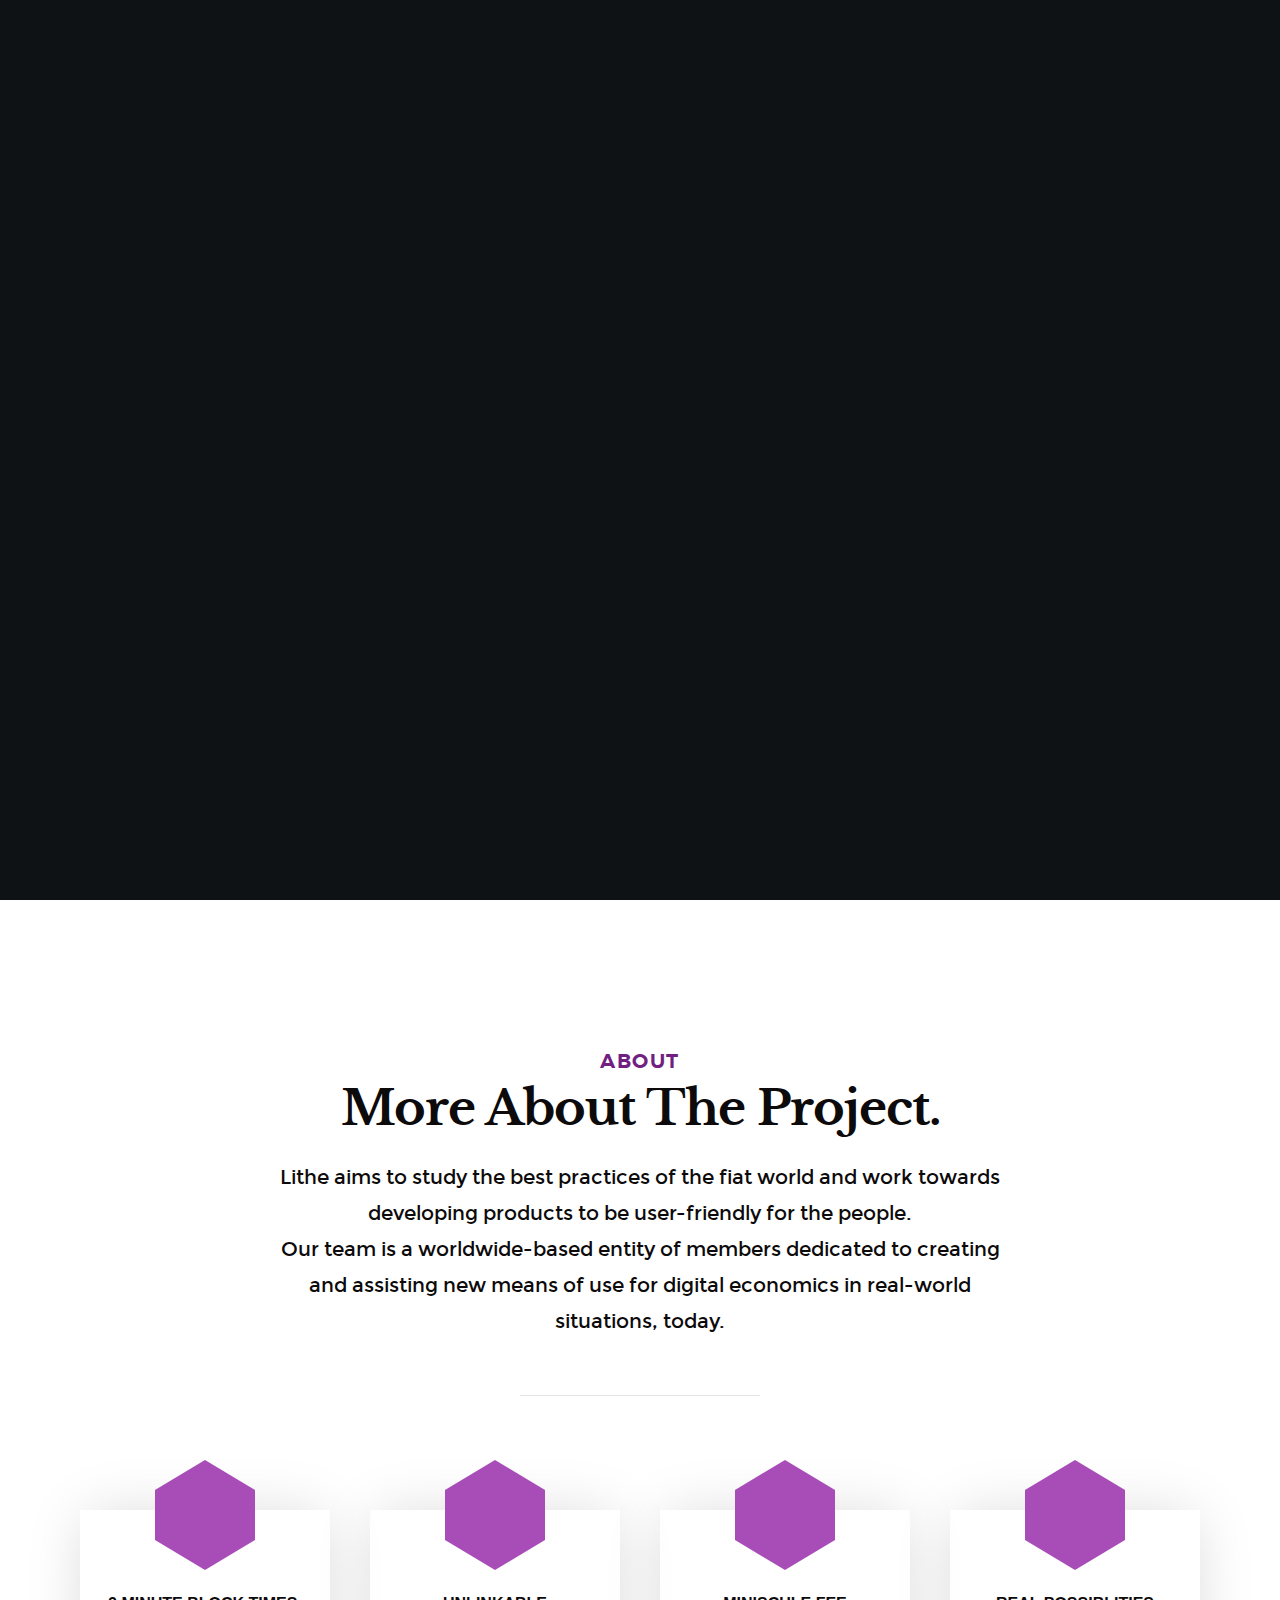
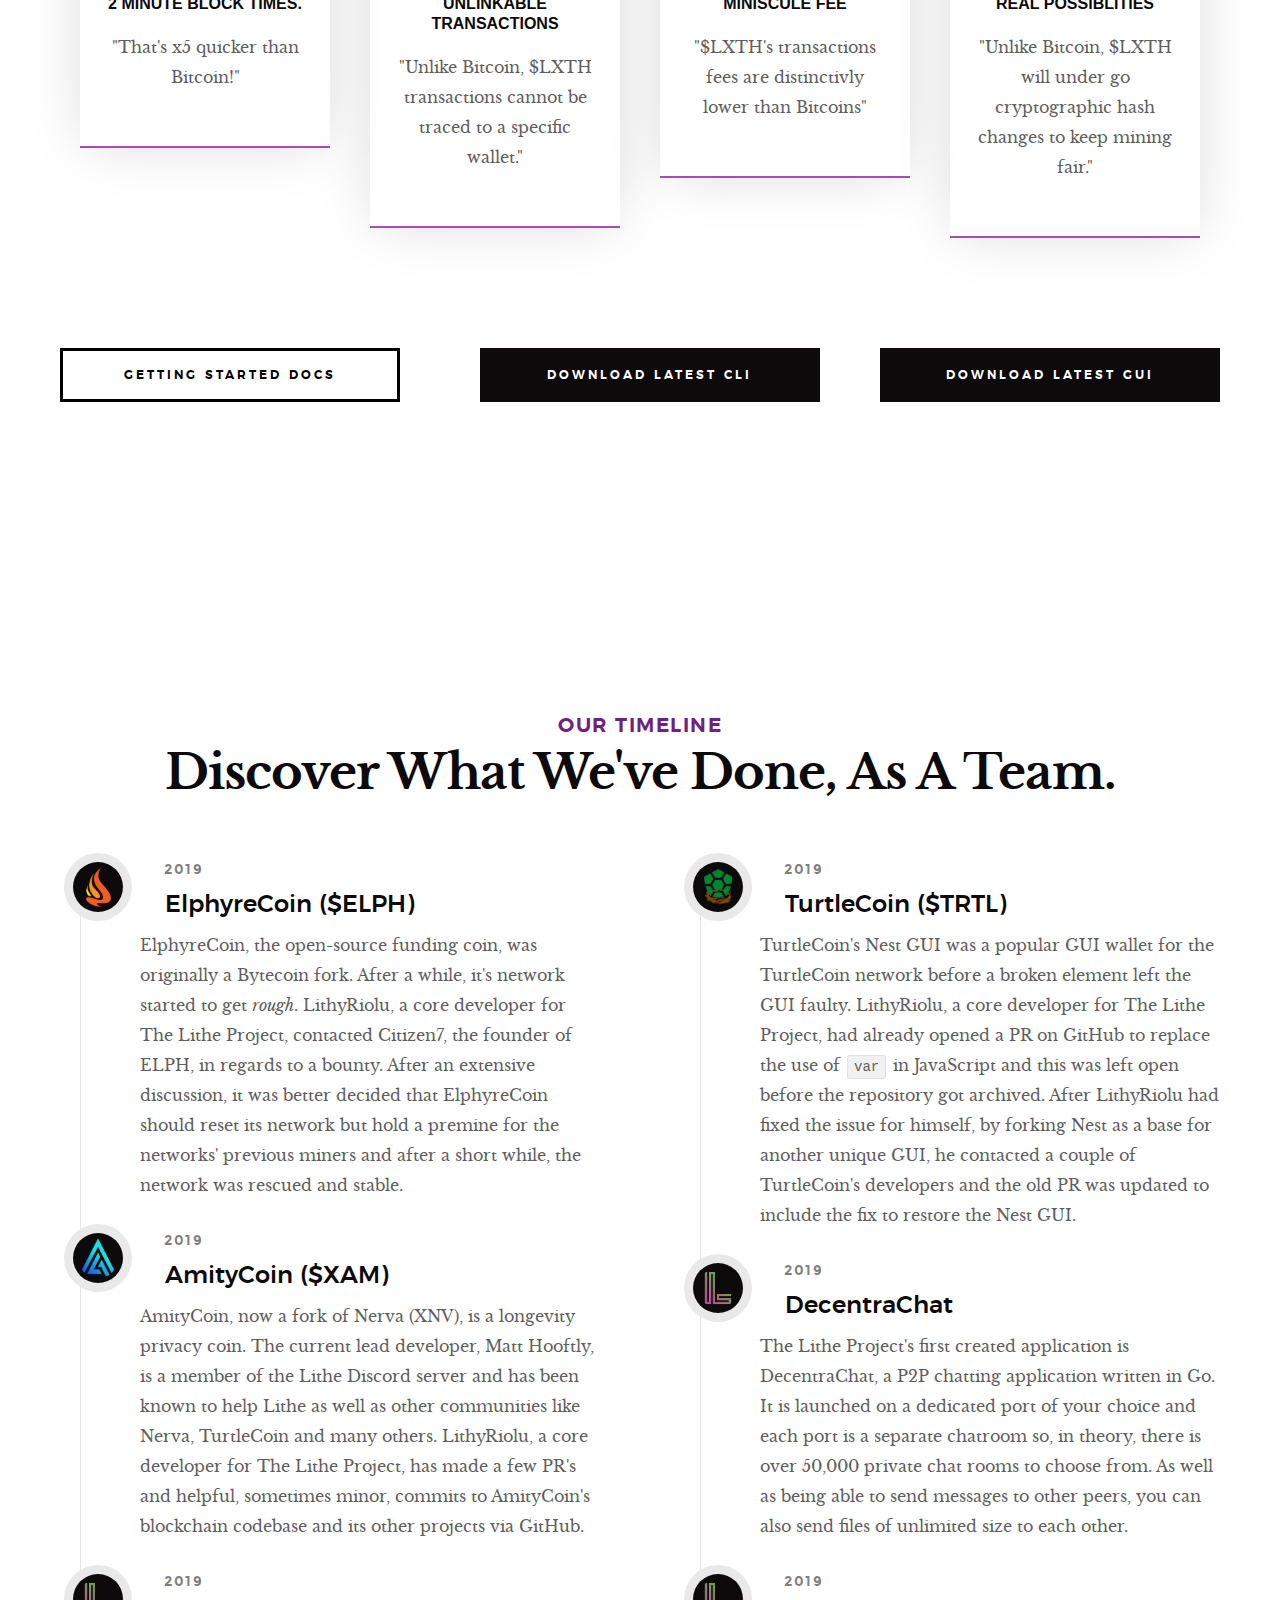
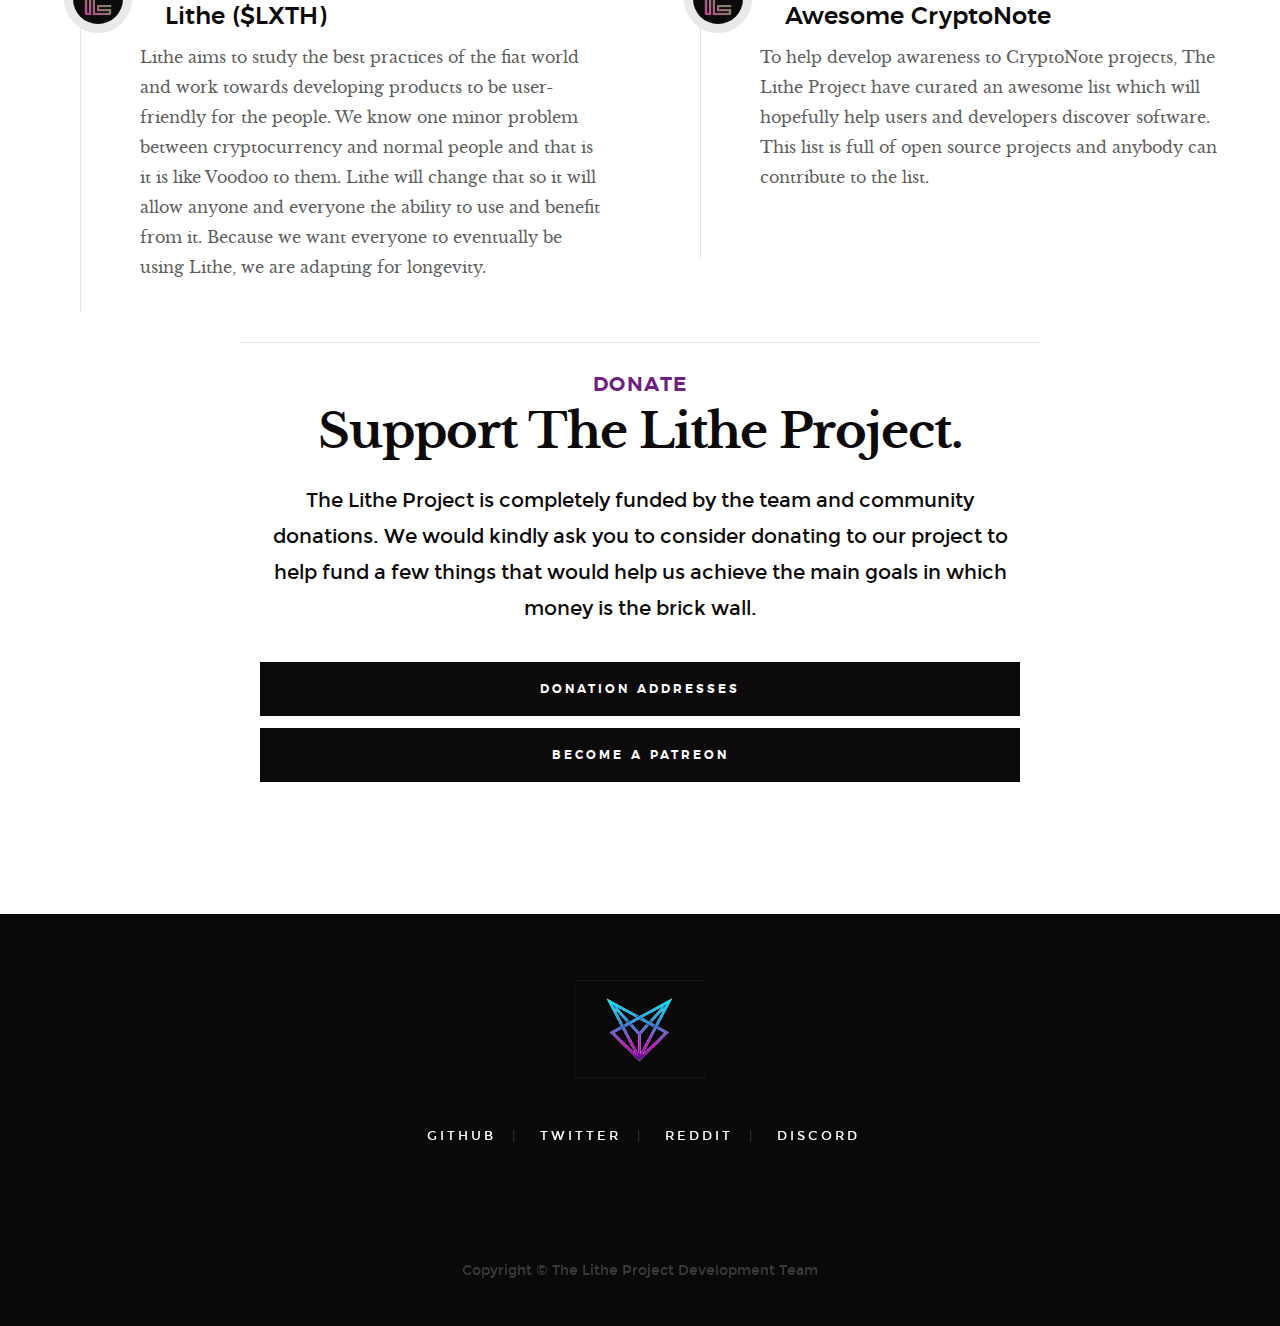
<file: index.html>
<!DOCTYPE html>
<!--[if lt IE 9 ]><html class="no-js oldie" lang="en"> <![endif]-->
<!--[if IE 9 ]><html class="no-js oldie ie9" lang="en"> <![endif]-->
<!--[if (gte IE 9)|!(IE)]><!-->
<html class="no-js" lang="en">
<!--<![endif]-->

<head>

    <!--- basic page needs
    ================================================== -->
    <meta charset="utf-8">
    <title>The Lithe Project&trade;</title>
    <meta name="description" content="Homepage for The Lithe Project">
    <meta name="author" content="The Lithe Project Development Team">

    <!-- mobile specific metas
    ================================================== -->
    <meta name="viewport" content="width=device-width, initial-scale=1">

    <!-- CSS
    ================================================== -->
    <link rel="stylesheet" href="css/base.css">
    <link rel="stylesheet" href="css/extra.css">
    <link rel="stylesheet" href="css/vendor.css">
    <link rel="stylesheet" href="css/main.css">
    <link rel="stylesheet" href="https://use.fontawesome.com/releases/v5.8.1/css/all.css" integrity="sha384-50oBUHEmvpQ+1lW4y57PTFmhCaXp0ML5d60M1M7uH2+nqUivzIebhndOJK28anvf" crossorigin="anonymous">


    <!-- script
    ================================================== -->
    <script src="js/modernizr.js"></script>
    <script src="js/pace.min.js"></script>

    <!-- favicons
    ================================================== -->
    <link rel="shortcut icon" href="favicon.ico" type="image/x-icon">
    <link rel="icon" href="favicon.ico" type="image/x-icon">

</head>

<body id="top">

    <!-- header
    ================================================== -->
    <header class="s-header">

        <div class="header-logo">
            <a class="site-logo" href="index.html"><img src="images/logo.png" alt="Homepage"></a>
        </div>

        <nav class="header-nav-wrap">
            <ul class="header-nav">
                <li class="current"><a class="smoothscroll"  href="#home" title="home">Home</a></li>
                <li><a class="smoothscroll"  href="#about" title="about">About</a></li>
                <li><a class="smoothscroll"  href="#timeline" title="projects">Timeline</a></li>
                <li><a class="smoothscroll"  href="#donate" title="blog">Donate</a></li>
            </ul>
        </nav>

        <a class="header-menu-toggle" href="#0"><span>Menu</span></a>

    </header> <!-- end s-header -->


   <!-- home
   ================================================== -->
   <section id="home" class="s-home page-hero target-section" data-parallax="scroll" data-image-src="images/bg.png" data-natural-width=3000 data-natural-height=2000 data-position-y=center>

        <div class="overlay"></div>
        <div class="shadow-overlay"></div>

        <div class="home-content">

            <div class="row home-content__main">

                <h3>The Lithe Project&trade;</h3>

                <h1>
                    Open source applications designed for everyone.<br>
                </h1>

                <div class="home-content__butto>ns">
                    <a href="#works" class="smoothscroll btn btn--primary">
                        Latest Projects
                    </a>
                    <a href="#about" class="smoothscroll btn btn--primary">
                        More About Us
                    </a>
                </div>

                <div class="home-content__scroll">
                    <a href="#about" class="scroll-link smoothscroll">
                        <span>Scroll Down</span>
                    </a>
                </div>

            </div>

        </div> <!-- end home-content -->

        <ul class="home-social">
            <li>
                <a href="#"><i class="fab fa-github" aria-hidden="true"></i><span>GitHub</span></a>
            </li>
            <li>
                <a href="#"><i class="fab fa-twitter" aria-hidden="true"></i><span>Twiiter</span></a>
            </li>
            <li>
                <a href="#"><i class="fab fa-reddit" aria-hidden="true"></i><span>Reddit</span></a>
            </li>
            <li>
                <a href="#"><i class="fab fa-discord" aria-hidden="true"></i><span>Discord</span></a>
            </li>
        </ul> 
        <!-- end home-social -->

    </section> <!-- end s-home -->


    <!-- about
    ================================================== -->
    <section id="about" class="s-about target-section has-bottom-sep">
        
        <div class="row narrow section-intro has-bottom-sep">
            <div class="col-full text-center">
                <h3>About</h3>
                <h1>More About The Project.</h1>
                <p class="lead">Lithe aims to study the best practices of the fiat world and work towards 
								developing products to be user-friendly for the people.
								</br>
								Our team is a worldwide-based entity of members dedicated to creating 
								and assisting new means of use for digital economics in real-world situations, 
								today.
                </p>
            </div>
        </div>

        <div class="row about-content">
            <div class="col-full tab-full center">
				<div></br></br></br></div>
				<div class="col-three text-center animate-box">
					<div class="services color-4">
						<span class="icon">
							<i class="far fa-clock"></i>
						</span>
						<div class="desc">
							<h3>2 Minute Block Times.</h3>
							<p>"That's x5 quicker than Bitcoin!"</p>
						</div>
					</div>
				</div>
				<div class="col-three text-center animate-box">
					<div class="services color-4">
						<span class="icon">
							<i class="fas fa-user-secret"></i>
						</span>
						<div class="desc">
							<h3>Unlinkable Transactions</h3>
							<p>"Unlike Bitcoin, $LXTH transactions cannot be traced to a specific wallet."</p>
						</div>
					</div>
				</div>
				<div class="col-three text-center animate-box">
					<div class="services color-4">
						<span class="icon">
							<i class="fas fa-comments-dollar"></i>
						</span>
						<div class="desc">
							<h3>Miniscule Fee</h3>
							<p>"$LXTH's transactions fees are distinctivly lower than Bitcoins"</p>
						</div>
					</div>
				</div>
				<div class="col-three text-center animate-box">
					<div class="services color-4">
						<span class="icon">
							<i class="fas fa-laptop"></i>
						</span>
						<div class="desc">
							<h3>Real Possiblities</h3>
							<p>"Unlike Bitcoin, $LXTH will under go cryptographic hash changes to keep mining fair."</p>
						</div>
					</div>
				</div>
            </div>
        </div> <!-- end about-content -->

        <div class="row about-content about-content--buttons">

            <div class="col-four tab-full left">
                <a href="#0" class="btn btn--stroke full-width">Getting Started Docs</a>
            </div>
            <div class="col-four tab-full right">
                <a href="https://github.com/Lithe-Project/Lithe/releases" class="btn btn--primary full-width">Download Latest CLI</a>
            </div>
            <div class="col-four tab-full right">
                <a href="https://github.com/Lithe-Project/Lithe-GUI/releases" class="btn btn--primary full-width">Download Latest GUI</a>
            </div>

        </div> <!-- end about-content buttons -->
    </section> <!-- end about -->

    <!-- timeline
    ================================================== -->
    <section id="timeline" class="s-about target-section">

        <div class="row about-content about-content--timeline">

            <div class="section-intro col-full text-center">
				</br>
                <h3>Our Timeline</h3>
				<h1>Discover What We've Done, As A Team.</h1>
            </div>

            <div class="col-six tab-full left">
                <div class="timeline">

                    <div class="timeline__block">
						<div class="timeline__bullet"><img src="images/altcoin-logo/elph.png" class="center"></div>
                        <div class="timeline__header">
                            <p class="timeline__timeframe">2019</p>
                            <h3>ElphyreCoin ($ELPH)</h3>
                        </div>
                        <div class="timeline__desc">
							<p>ElphyreCoin, the open-source funding coin, was originally a Bytecoin fork. After a while,
                        		it's network started to get <i>rough</i>. LithyRiolu, a core developer for The Lithe Project,
		                        contacted Citizen7, the founder of ELPH, in regards to a bounty. After an extensive discussion,
        		                it was better decided that ElphyreCoin should reset its network but hold a premine for the
                		        networks' previous miners and after a short while, the network was rescued and stable.</p>
                        </div>
                    </div> <!-- end timeline__block -->

                    <div class="timeline__block">
						<div class="timeline__bullet"><img src="images/altcoin-logo/amity-logo.png" class="center"></div>
                        <div class="timeline__header">
                            <p class="timeline__timeframe">2019</p>
							<h3>AmityCoin ($XAM)</h3>
                        </div>
                        <div class="timeline__desc">
							<p>AmityCoin, now a fork of Nerva (XNV), is a longevity privacy coin. The current lead
                        developer, Matt Hooftly, is a member of the Lithe Discord server and has been known to 
                        help Lithe as well as other communities like Nerva, TurtleCoin and many others. LithyRiolu,
                        a core developer for The Lithe Project, has made a few PR's and helpful, sometimes minor, 
                        commits to AmityCoin's blockchain codebase and its other projects via GitHub.</p>
						</div>
                    </div> <!-- end timeline__block -->

                    <div class="timeline__block">
						<div class="timeline__bullet"><img src="images/altcoin-logo/logo.png" class="center"></div>
                        <div class="timeline__header">
                            <p class="timeline__timeframe">2019</p>
							<h3>Lithe ($LXTH)</h3>
                        </div>
                        <div class="timeline__desc">
							<p>Lithe aims to study the best practices of the fiat world and work towards 
                				developing products to be user-friendly for the people. We know one minor 
								problem between cryptocurrency and normal people and that is it is 
                				like Voodoo to them. Lithe will change that so it will allow anyone and everyone the 
				                ability to use and benefit from it. Because we want everyone to eventually be using Lithe, 
                				we are adapting for longevity. </p>
						</div>
                    </div> <!-- end timeline__block -->

                </div> <!-- end timeline -->
            </div> <!-- end left -->

            <div class="col-six tab-full right">
                <div class="timeline">

                    <div class="timeline__block">
						<div class="timeline__bullet"><img src="images/altcoin-logo/trtl-nest.png" class="center"></div>
                        <div class="timeline__header">
                            <p class="timeline__timeframe">2019</p>
                            <h3>TurtleCoin ($TRTL)</h3>
                        </div>
                        <div class="timeline__desc">
                            <p>TurtleCoin's Nest GUI was a popular GUI wallet for the TurtleCoin network before a broken element left the GUI
								faulty. LithyRiolu, a core developer for The Lithe Project, had already opened a PR on GitHub to replace the use
								of <code>var</code> in JavaScript and this was left open before the repository got archived. After LithyRiolu
								had fixed the issue for himself, by forking Nest as a base for another unique GUI, he contacted a couple of 
								TurtleCoin's developers and the old PR was updated to include the fix to restore the Nest GUI.</p>
                        </div>
                    </div> <!-- end timeline__block -->

                    <div class="timeline__block">
						<div class="timeline__bullet"><img src="images/altcoin-logo/logo.png" class="center"></div>
                        <div class="timeline__header">
                            <p class="timeline__timeframe">2019</p>
                            <h3>DecentraChat</h3>
                        </div>
                        <div class="timeline__desc">
                            <p>The Lithe Project's first created application is DecentraChat, a P2P chatting application written in Go.
								It is launched on a dedicated port of your choice and each port is a separate chatroom so, in theory,
								there is over 50,000 private chat rooms to choose from. As well as being able to send messages to other peers,
								you can also send files of unlimited size to each other.</p>
                        </div>
                    </div> <!-- end timeline__block -->

                    <div class="timeline__block">
						<div class="timeline__bullet"><img src="images/altcoin-logo/logo.png" class="center"></div>
                        <div class="timeline__header">
                            <p class="timeline__timeframe">2019</p>
                            <h3>Awesome CryptoNote</h3>
                        </div>
                        <div class="timeline__desc">
                            <p>To help develop awareness to CryptoNote projects, The Lithe Project have curated an awesome list
                                which will hopefully help users and developers discover software. This list is full of open source
                                projects and anybody can contribute to the list.</p>
                        </div>
                    </div> <!-- end timeline__block -->

                </div> <!-- end timeline -->
            </div> <!-- end right -->

        </div> <!-- end about-content timeline -->


    </section> <!-- end timeline -->

    <!-- s-cta
    ================================================== -->
    <section id="donate" class="s-cta section-intro target-section">
        
        <div class="row narrow cta">
            <div class="col-full cta__content">
				</br>
                <h3>Donate</h3>
                <h1>Support The Lithe Project.</h1>

                <p class="lead">
                The Lithe Project is completely funded by the team and community donations. We would kindly ask you to consider
				donating to our project to help fund a few things that would help us achieve the main goals in which money is the
				brick wall.
				</p>

        		<div class="row narrow about-content about-content--buttons">
    	        	<div class="col-five full-width">
        	        	<a href="donate.html" class="btn btn--primary full-width">Donation Addresses</a>
	        	    </div>
    	        	<div class="col-five full-width">
        	        	<a href="https://www.patreon.com/thelitheproject" class="btn btn--primary full-width">Become a Patreon</a>
	            	</div>
	        	</div> <!-- end donate buttons -->
            </div>
        </div> <!-- end donate -->
    </section>

    <!-- footer
    ================================================== -->
    <footer>
        <div class="row">
            <div class="col-full">

                <div class="footer-logo">
                    <a class="footer-site-logo" href="#0"><img src="images/logo.png" alt="Homepage"></a>
                </div>

                <ul class="footer-social">
                    <li><a href="#0">
                        <i class="fab fa-github" aria-hidden="true"></i>
                        <span>GitHub</span>
                    </a></li>
                    <li><a href="#0">
                        <i class="fab fa-twitter" aria-hidden="true"></i>
                        <span>Twitter</span>
                    </a></li>
                    <li><a href="#0">
                        <i class="fab fa-reddit" aria-hidden="true"></i>
                        <span>Reddit</span>
                    </a></li>
                    <li><a href="#0">
                        <i class="fab fa-discord" aria-hidden="true"></i>
                        <span>Discord</span>
                    </a></li>
                </ul>
                    
            </div>
        </div>

        <div class="row footer-bottom">

            <div class="col-twelve">
                <div class="copyright">
                    <span>Copyright &copy; The Lithe Project Development Team</span>
                </div>

                <div class="go-top">
                <a class="smoothscroll" title="Back to Top" href="#top"><i class="im im-arrow-up" aria-hidden="true"></i></a>
                </div>
            </div>

        </div> <!-- end footer-bottom -->

    </footer> <!-- end footer -->

    <div id="preloader">
        <div id="loader"></div>
    </div>


    <!-- Java Script
    ================================================== -->
    <script src="js/jquery-3.2.1.min.js"></script>
    <script src="js/plugins.js"></script>
    <script src="js/main.js"></script>

</body>

</html>
</file>
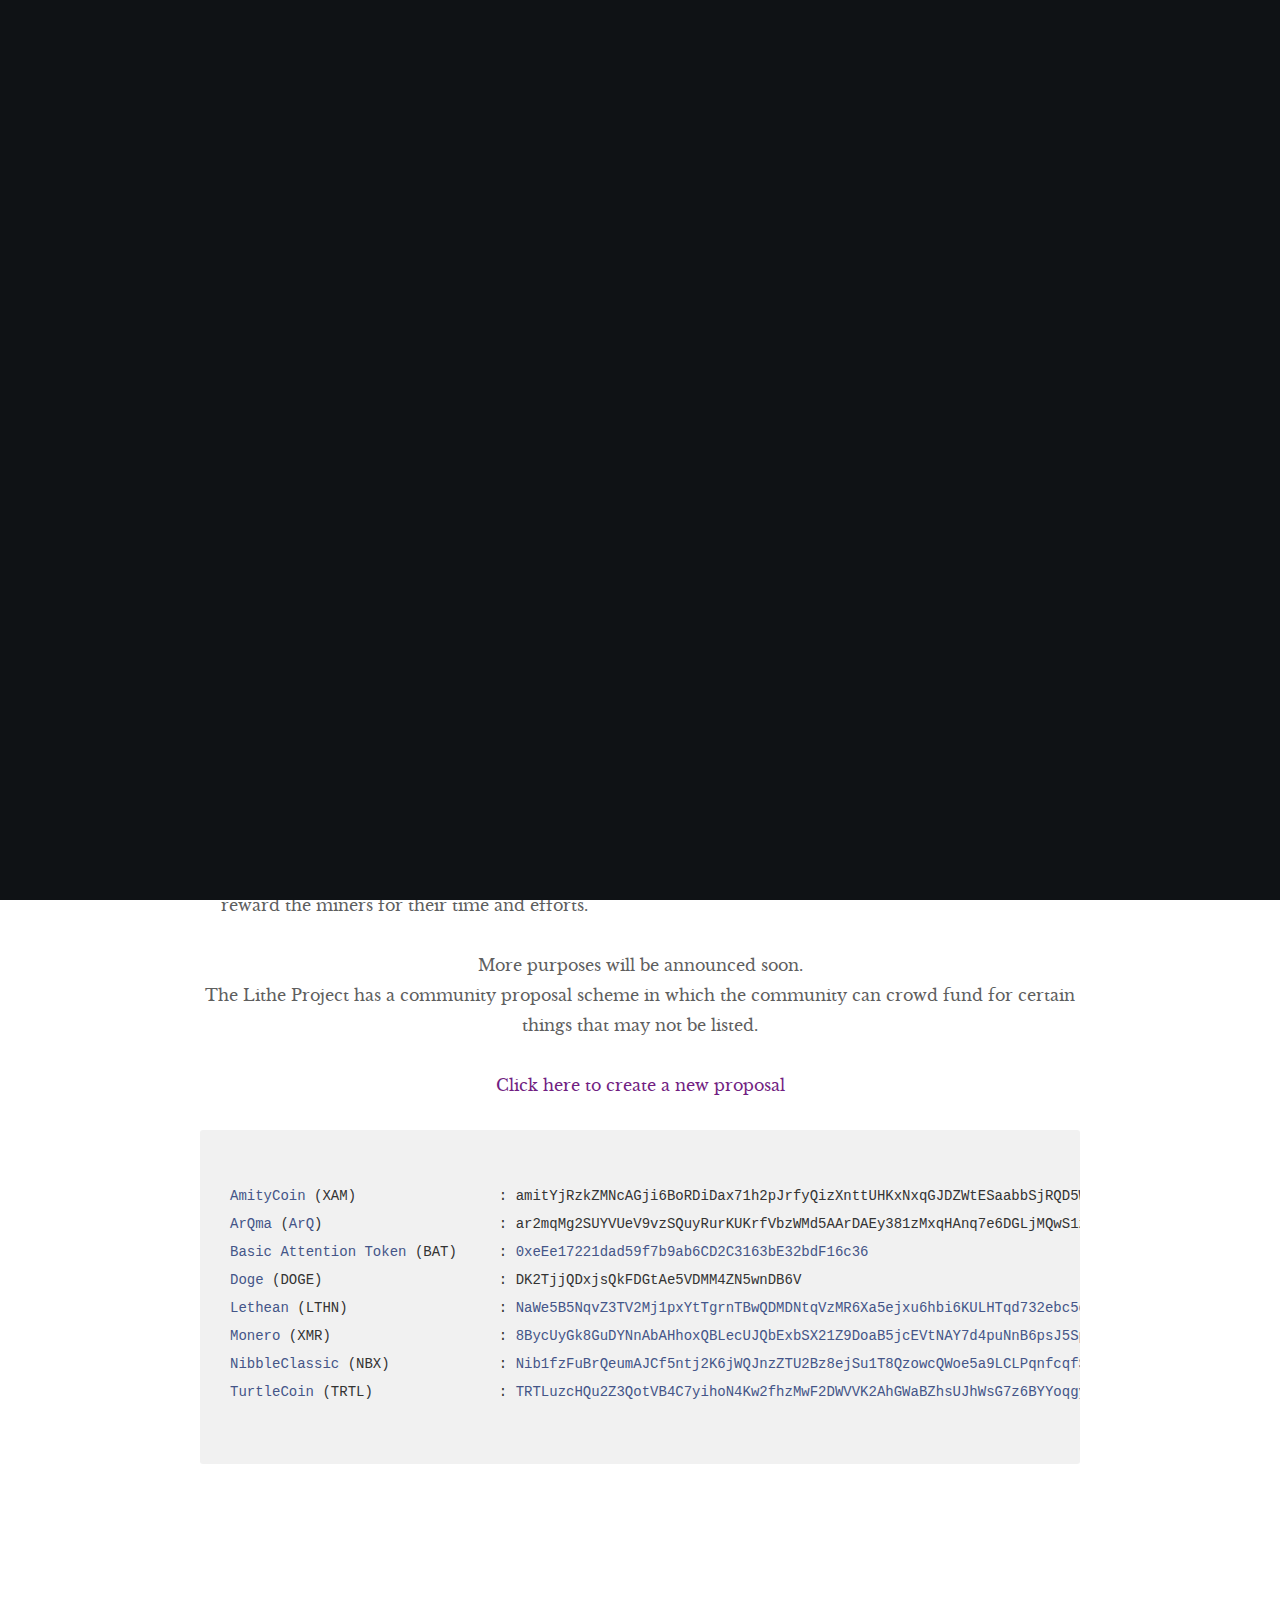
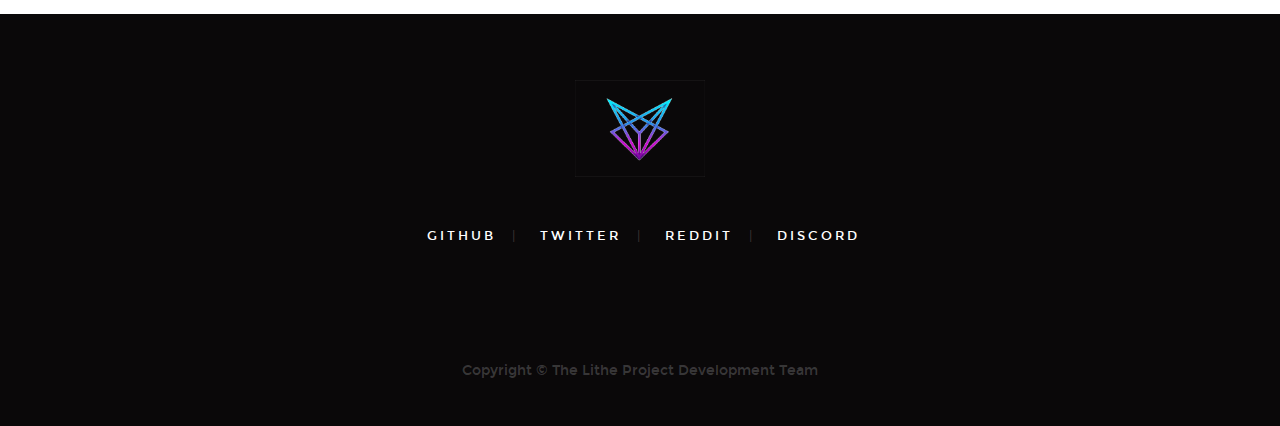
<file: donate.html>
<!DOCTYPE html>
<!--[if lt IE 9 ]><html class="no-js oldie" lang="en"> <![endif]-->
<!--[if IE 9 ]><html class="no-js oldie ie9" lang="en"> <![endif]-->
<!--[if (gte IE 9)|!(IE)]><!-->
<html class="no-js" lang="en">
<!--<![endif]-->

<head>

    <!--- basic page needs
    ================================================== -->
    <meta charset="utf-8">
    <title>The Lithe Project&trade;</title>
    <meta name="description" content="">
    <meta name="author" content="">

    <!-- mobile specific metas
    ================================================== -->
    <meta name="viewport" content="width=device-width, initial-scale=1">

    <!-- CSS
    ================================================== -->
    <link rel="stylesheet" href="css/base.css">
    <link rel="stylesheet" href="css/vendor.css">
    <link rel="stylesheet" href="css/main.css">
    <link rel="stylesheet" href="https://use.fontawesome.com/releases/v5.8.1/css/all.css" integrity="sha384-50oBUHEmvpQ+1lW4y57PTFmhCaXp0ML5d60M1M7uH2+nqUivzIebhndOJK28anvf" crossorigin="anonymous">

    <!-- script
    ================================================== -->
    <script src="js/modernizr.js"></script>
    <script src="js/pace.min.js"></script>

    <!-- favicons
    ================================================== -->
    <link rel="shortcut icon" href="favicon.ico" type="image/x-icon">
    <link rel="icon" href="favicon.ico" type="image/x-icon">

</head>


<body id="top">

    <!-- header
    ================================================== -->
    <header class="s-header">
            
        <div class="header-logo">
            <a class="site-logo" href="index.html"><img src="images/logo.png" alt="Homepage"></a>
        </div>

        <nav class="header-nav-wrap">
            <ul class="header-nav">
                <li><a href="index.html" title="home">Home</a></li>
            </ul>
        </nav>

        <a class="header-menu-toggle" href="#0"><span>Menu</span></a>

    </header> <!-- end s-header -->


    <article class="blog-single" id="">

        <!-- page header/blog hero
        ================================================== -->
        <div class="page-header page-header--single page-hero" style="background-image:url(images/bg.png)">
        
            <div class="row page-header__content narrow">
                <article class="col-full">
                    <div class="page-header__info">
                        <div class="page-header__cat">
                            <a href="#0">Donate to support the lithe project&trade;</a>
                        </div>
                    </div>
                    <h1 class="page-header__title">
                        <a href="#0" title="">
                            Donation Page.
                        </a>
                    </h1>
                    <ul class="page-header__meta">
                        <li class="author">
                            Your contribution matters.
                        </li>
                    </ul>
                    
                </article>
            </div>
    
        </div> <!-- end page-header -->

        <div class="row blog-content">
            <div class="col-full blog-content__main">

				<p class="narrow"><center>All donations that go towards these address will be used for The Lithe Project and its purposes.</center></p>
				<ul>
					<li>Host seed nodes - This will help with decentralisation.</li>
					<li>VPS purchase - This will allow us to keep up uptime on our projects that may require a node to work.</li>
					<li>Exchange fund - Some exchanges regarding Cryptocurrency can be expensive to list an asset so funds will go towards that.</li>
					<li>Miner-Buyback-System (MBS) - Before $LXTH assets get listed on any exchange, we understand some miners may get impatient so we've
						setup a system to allow us to add to the donation fund and also reward the miners for their time and efforts.</li>
				</ul>
				<p class="narrow"><center>More purposes will be announced soon.</br>
					The Lithe Project has a community proposal scheme in which the community can crowd fund for certain things that may not be
					listed.</br></br>
					<a href="">Click here to create a new proposal<a></center></p>
				
				<pre><code>
AmityCoin (XAM)			: amitYjRzkZMNcAGji6BoRDiDax71h2pJrfyQizXnttUHKxNxqGJDZWtESaabbSjRQD5WhyDey4qn9XZpFcAgxxTg5mtJTF9jTM
ArQma (ArQ)			: ar2mqMg2SUYVUeV9vzSQuyRurKUKrfVbzWMd5AArDAEy381zMxqHAnq7e6DGLjMQwS1zoU2utuW83SFYJmYTS4sY2Ams1V6nv
Basic Attention Token (BAT)	: 0xeEe17221dad59f7b9ab6CD2C3163bE32bdF16c36
Doge (DOGE)			: DK2TjjQDxjsQkFDGtAe5VDMM4ZN5wnDB6V
Lethean (LTHN)			: NaWe5B5NqvZ3TV2Mj1pxYtTgrnTBwQDMDNtqVzMR6Xa5ejxu6hbi6KULHTqd732ebc5qTHvKXonokghUBd3pjLa8czovfrW1G561vPanSPRh
Monero (XMR)			: 8BycUyGk8GuDYNnAbAHhoxQBLecUJQbExbSX21Z9DoaB5jcEVtNAY7d4puNnB6psJ5SptRw42r4v6fp1yFHTUWaW9RaQDvb
NibbleClassic (NBX)		: Nib1fzFuBrQeumAJCf5ntj2K6jWQJnzZTU2Bz8ejSu1T8QzowcQWoe5a9LCLPqnfcqfSMXTdKWULfgwZxBioX4yi5p4UDjF29x
TurtleCoin (TRTL)		: TRTLuzcHQu2Z3QotVB4C7yihoN4Kw2fhzMwF2DWVVK2AhGWaBZhsUJhWsG7z6BYYoqgyiQVHHJeRiU78UmwLcfqPTY1MBS7bjzb
				</code></pre>

            </div><!-- end blog-content__main -->
        </div> <!-- end blog-content -->

    </article>

    <!-- footer
    ================================================== -->
    <footer>
        <div class="row">
            <div class="col-full">

                <div class="footer-logo">
                    <a class="footer-site-logo" href="#0"><img src="images/logo.png" alt="Homepage"></a>
                </div>

                <ul class="footer-social">
                    <li><a href="#0">
                        <i class="fab fa-github" aria-hidden="true"></i>
                        <span>GitHub</span>
                    </a></li>
                    <li><a href="#0">
                        <i class="fab fa-twitter" aria-hidden="true"></i>
                        <span>Twitter</span>
                    </a></li>
                    <li><a href="#0">
                        <i class="fab fa-reddit" aria-hidden="true"></i>
                        <span>Reddit</span>
                    </a></li>
                    <li><a href="#0">
                        <i class="fab fa-discord" aria-hidden="true"></i>
                        <span>Discord</span>
                    </a></li>
                </ul>
                    
            </div>
        </div>

        <div class="row footer-bottom">

            <div class="col-twelve">
                <div class="copyright">
                    <span>Copyright &copy; The Lithe Project Development Team</span>
                </div>

                <div class="go-top">
                <a class="smoothscroll" title="Back to Top" href="#top"><i class="im im-arrow-up" aria-hidden="true"></i></a>
                </div>
            </div>

        </div> <!-- end footer-bottom -->
    
        </footer> <!-- end footer -->
    
    
        <div id="preloader"> 
            <div id="loader"></div>
        </div>
    
    
        <!-- Java Script
        ================================================== -->
        <script src="js/jquery-3.2.1.min.js"></script>
        <script src="js/plugins.js"></script>
        <script src="js/main.js"></script>

</body>

</html>
</file>
<file: css/base.css>
/* =================================================================== 
 *
 *  Hola v1.0 Base Stylesheet
 *  10-02-2017
 *  ------------------------------------------------------------------
 *
 *  TOC:
 *  # Normalize
 *  # Basic/base setup styles
 *      ## Media
 *      ## Typography resets
 *      ## links
 *      ## inputs
 *  # grid
 *      ## medium size devices
 *      ## tablets
 *      ## mobile devices
 *      ## small mobile devices
 *  # block grids
 *      ## medium size devices
 *      ## tablets
 *      ## mobile devices
 *      ## small mobile devices
 *  # MISC
 *
 * =================================================================== */


/* ===================================================================
 * # normalize
 * normalize.css v5.0.0 | MIT License | 
 * github.com/necolas/normalize.css
 *
 * ------------------------------------------------------------------- */

html {
    font-family: sans-serif;
    line-height: 1.15;
    -ms-text-size-adjust: 100%;
    -webkit-text-size-adjust: 100%;
}

body {
    margin: 0;
}

article, aside, footer, header, nav, section {
    display: block;
}

h1 {
    font-size: 2em;
    margin: 0.67em 0;
}

figcaption, figure, main {
    display: block;
}

figure {
    margin: 1em 40px;
}

hr {
    box-sizing: content-box;
    height: 0;
    overflow: visible;
}

pre {
    font-family: monospace, monospace;
    font-size: 1em;
}

a {
    background-color: transparent;
    -webkit-text-decoration-skip: objects;
}

a:active, a:hover {
    outline-width: 0;
}

abbr[title] {
    border-bottom: none;
    text-decoration: underline;
    text-decoration: underline dotted;
}

b, strong {
    font-weight: inherit;
}

b, strong {
    font-weight: bolder;
}

code, kbd, samp {
    font-family: monospace, monospace;
    font-size: 1em;
}

dfn {
    font-style: italic;
}

mark {
    background-color: #ff0;
    color: #000;
}

small {
    font-size: 80%;
}

sub, sup {
    font-size: 75%;
    line-height: 0;
    position: relative;
    vertical-align: baseline;
}

sub {
    bottom: -0.25em;
}

sup {
    top: -0.5em;
}

audio, video {
    display: inline-block;
}

audio:not([controls]) {
    display: none;
    height: 0;
}

img {
    border-style: none;
}

svg:not(:root) {
    overflow: hidden;
}

button, input, optgroup, select, textarea {
    font-family: sans-serif;
    font-size: 100%;
    line-height: 1.15;
    margin: 0;
}

button, input {
    overflow: visible;
}

button, select {
    text-transform: none;
}

button, html [type="button"], [type="reset"], [type="submit"] {
    -webkit-appearance: button;
}

button::-moz-focus-inner, [type="button"]::-moz-focus-inner, [type="reset"]::-moz-focus-inner, [type="submit"]::-moz-focus-inner {
    border-style: none;
    padding: 0;
}

button:-moz-focusring, [type="button"]:-moz-focusring, [type="reset"]:-moz-focusring, [type="submit"]:-moz-focusring {
    outline: 1px dotted ButtonText;
}

fieldset {
    border: 1px solid #c0c0c0;
    margin: 0 2px;
    padding: 0.35em 0.625em 0.75em;
}

legend {
    box-sizing: border-box;
    color: inherit;
    display: table;
    max-width: 100%;
    padding: 0;
    white-space: normal;
}

progress {
    display: inline-block;
    vertical-align: baseline;
}

textarea {
    overflow: auto;
}

[type="checkbox"], [type="radio"] {
    box-sizing: border-box;
    padding: 0;
}

[type="number"]::-webkit-inner-spin-button, [type="number"]::-webkit-outer-spin-button {
    height: auto;
}

[type="search"] {
    -webkit-appearance: textfield;
    outline-offset: -2px;
}

[type="search"]::-webkit-search-cancel-button, [type="search"]::-webkit-search-decoration {
    -webkit-appearance: none;
}

::-webkit-file-upload-button {
    -webkit-appearance: button;
    font: inherit;
}

details, menu {
    display: block;
}

summary {
    display: list-item;
}

canvas {
    display: inline-block;
}

template {
    display: none;
}

[hidden] {
    display: none;
}


/* ===================================================================
 * # basic/base setup styles - (_basic.scss)
 *
 * ------------------------------------------------------------------- */

html {
    font-size: 62.5%;
    box-sizing: border-box;
}

*, *::before, *::after {
    box-sizing: inherit;
}

body {
    font-weight: normal;
    line-height: 1;
    word-wrap: break-word;
    text-rendering: optimizeLegibility;
    -webkit-overflow-scrolling: touch;
    -webkit-text-size-adjust: none;
}

body, input, button {
    -moz-osx-font-smoothing: grayscale;
    -webkit-font-smoothing: antialiased;
}


/* ------------------------------------------------------------------- 
 * ## Media - (_basic.scss)
 * ------------------------------------------------------------------- */

img, video {
    max-width: 100%;
    height: auto;
}


/* ------------------------------------------------------------------- 
 * ## Typography resets - (_basic.scss)
 * ------------------------------------------------------------------- */

div, dl, dt, dd, ul, ol, li, h1, h2, h3, h4, h5, h6, pre, form, p, blockquote, th, td {
    margin: 0;
    padding: 0;
}

h1, h2, h3, h4, h5, h6 {
    -webkit-font-smoothing: auto;
    -webkit-font-smoothing: antialiased;
    -webkit-font-variant-ligatures: common-ligatures;
    -moz-font-variant-ligatures: common-ligatures;
    font-variant-ligatures: common-ligatures;
    text-rendering: optimizeLegibility;
}

em, i {
    font-style: italic;
    line-height: inherit;
}

strong, b {
    font-weight: bold;
    line-height: inherit;
}

small {
    font-size: 60%;
    line-height: inherit;
}

ol, ul {
    list-style: none;
}

li {
    display: block;
}


/* ------------------------------------------------------------------- 
 * ## links - (_basic.scss)
 * ------------------------------------------------------------------- */

a {
    text-decoration: none;
    line-height: inherit;
}

a img {
    border: none;
}


/* ------------------------------------------------------------------- 
 * ## inputs - (_basic.scss)
 * ------------------------------------------------------------------- */

fieldset {
    margin: 0;
    padding: 0;
}

input[type="email"], 
input[type="number"], 
input[type="search"], 
input[type="text"], 
input[type="tel"], 
input[type="url"], 
input[type="password"], textarea {
    -webkit-appearance: none;
    -moz-appearance: none;
    -ms-appearance: none;
    -o-appearance: none;
    appearance: none;
}


/* ===================================================================
 * # grid - (_grid.scss)
 *
 * ------------------------------------------------------------------- */

.row {
    width: 94%;
    max-width: 1200px;
    margin: 0 auto;
}

.row:after {
    content: "";
    display: table;
    clear: both;
}

.row .row {
    width: auto;
    max-width: none;
    margin-left: -20px;
    margin-right: -20px;
}


/* column blocks
 * -------------------------------------- */

[class*="col-"] {
    float: left;
}

[class*="col-"] + [class*="col-"].end {
    float: right;
}

[class*="col-"] {
    padding: 0 20px;
}


/* column width classes 
 * -------------------------------------- */

.col-one {
    width: 8.33333%;
}

.col-two, .col-1-6 {
    width: 16.66667%;
}

.col-three, .col-1-4 {
    width: 25%;
}

.col-four, .col-1-3 {
    width: 33.33333%;
}

.col-five {
    width: 41.66667%;
}

.col-six, .col-1-2 {
    width: 50%;
}

.col-seven {
    width: 58.33333%;
}

.col-eight, .col-2-3 {
    width: 66.66667%;
}

.col-nine, .col-3-4 {
    width: 75%;
}

.col-ten, .col-5-6 {
    width: 83.33333%;
}

.col-eleven {
    width: 91.66667%;
}

.col-twelve, .col-full {
    width: 100%;
}


/* ------------------------------------------------------------------- 
 * ## medium size devices - (_grid.scss)
 * ------------------------------------------------------------------- */

@media only screen and (max-width: 1200px) {
    .row .row {
        margin-left: -15px;
        margin-right: -15px;
    }
    [class*="col-"] {
        padding: 0 15px;
    }
    .md-two, .md-1-6 {
        width: 16.66667%;
    }
    .md-one {
        width: 8.33333%;
    }
    .md-three, .md-1-4 {
        width: 25%;
    }
    .md-four, .md-1-3 {
        width: 33.33333%;
    }
    .md-five {
        width: 41.66667%;
    }
    .md-six, .md-1-2 {
        width: 50%;
    }
    .md-seven {
        width: 58.33333%;
    }
    .md-eight, .md-2-3 {
        width: 66.66667%;
    }
    .md-nine, .md-3-4 {
        width: 75%;
    }
    .md-ten, .md-5-6 {
        width: 83.33333%;
    }
    .md-eleven {
        width: 91.66667%;
    }
    .md-twelve, .md-full {
        width: 100%;
    }
}


/* ------------------------------------------------------------------- 
 * ## tablets - (_grid.scss)
 * ------------------------------------------------------------------- */

@media only screen and (max-width: 800px) {
    .row {
        width: 90%;
    }
    .tab-1-4 {
        width: 25%;
    }
    .tab-1-3 {
        width: 33.33333%;
    }
    .tab-1-2 {
        width: 50%;
    }
    .tab-2-3 {
        width: 66.66667%;
    }
    .tab-3-4 {
        width: 75%;
    }
    .tab-full {
        width: 100%;
    }
}


/* ------------------------------------------------------------------- 
 * ## mobile devices - (_grid.scss)
 * ------------------------------------------------------------------- */

@media only screen and (max-width: 600px) {
    .row {
        width: auto;
        padding-left: 25px;
        padding-right: 25px;
    }
    .row .row {
        margin-left: -10px;
        margin-right: -10px;
    }
    [class*="col-"] {
        padding: 0 10px;
    }
    .mob-1-4 {
        width: 25%;
    }
    .mob-1-3 {
        width: 33.33333%;
    }
    .mob-1-2 {
        width: 50%;
    }
    .mob-2-3 {
        width: 66.66667%;
    }
    .mob-3-4 {
        width: 75%;
    }
    .mob-full {
        width: 100%;
    }
}


/* ------------------------------------------------------------------- 
 * ## small mobile devices - (_grid.scss) 
 * ------------------------------------------------------------------- */


/* stack columns on small mobile devices
 * ------------------------------------------------------------------- */

@media only screen and (max-width: 400px) {
    .row .row {
        padding-left: 0;
        padding-right: 0;
        margin-left: 0;
        margin-right: 0;
    }
    [class*="col-"] {
        width: 100% !important;
        float: none !important;
        clear: both !important;
        margin-left: 0;
        margin-right: 0;
        padding: 0;
    }
    [class*="col-"] + [class*="col-"].end {
        float: none;
    }
}


/* ===================================================================
 * # block grids - (_grid.scss)
 * ------------------------------------------------------------------- */


/*   Equally-sized columns define at row level
 * ------------------------------------------------------------------- */

[class*="block-"]:after {
    content: "";
    display: table;
    clear: both;
}

.block-1-6 .col-block {
    width: 16.66667%;
}

.block-1-5 .col-block {
    width: 20%;
}

.block-1-4 .col-block {
    width: 25%;
}

.block-1-3 .col-block {
    width: 33.33333%;
}

.block-1-2 .col-block {
    width: 50%;
}


/**
 * Clearing for block grid columns. Allow columns with 
 * different heights to align properly.
 */

.block-1-6 .col-block:nth-child(6n+1), 
.block-1-5 .col-block:nth-child(5n+1), 
.block-1-4 .col-block:nth-child(4n+1), 
.block-1-3 .col-block:nth-child(3n+1), 
.block-1-2 .col-block:nth-child(2n+1) {
    clear: both;
}


/* ------------------------------------------------------------------- 
 * ## medium size devices - (_grid.scss)
 * ------------------------------------------------------------------- */

@media only screen and (max-width: 1200px) {
    .block-m-1-6 .col-block {
        width: 16.66667%;
    }
    .block-m-1-5 .col-block {
        width: 20%;
    }
    .block-m-1-4 .col-block {
        width: 25%;
    }
    .block-m-1-3 .col-block {
        width: 33.33333%;
    }
    .block-m-1-2 .col-block {
        width: 50%;
    }
    .block-m-full .col-block {
        width: 100%;
        clear: both;
    }
    [class*="block-m-"] .bgrid:nth-child(n) {
        clear: none;
    }
    .block-m-1-6 .col-block:nth-child(6n+1), 
    .block-m-1-5 .col-block:nth-child(5n+1), 
    .block-m-1-4 .col-block:nth-child(4n+1), 
    .block-m-1-3 .col-block:nth-child(3n+1), 
    .block-m-1-2 .col-block:nth-child(2n+1) {
        clear: both;
    }
}


/* ------------------------------------------------------------------- 
 * ## tablets - (_grid.scss)
 * ------------------------------------------------------------------- */

@media only screen and (max-width: 800px) {
    .block-tab-1-6 .col-block {
        width: 16.66667%;
    }
    .block-tab-1-5 .col-block {
        width: 20%;
    }
    .block-tab-1-4 .col-block {
        width: 25%;
    }
    .block-tab-1-3 .col-block {
        width: 33.33333%;
    }
    .block-tab-1-2 .col-block {
        width: 50%;
    }
    .block-tab-full .col-block {
        width: 100%;
        clear: both;
    }
    [class*="block-tab-"] .bgrid:nth-child(n) {
        clear: none;
    }
    .block-tab-1-6 .col-block:nth-child(6n+1), 
    .block-tab-1-6 .col-block:nth-child(5n+1), 
    .block-tab-1-4 .col-block:nth-child(4n+1), 
    .block-tab-1-3 .col-block:nth-child(3n+1), 
    .block-tab-1-2 .col-block:nth-child(2n+1) {
        clear: both;
    }
}


/* ------------------------------------------------------------------- 
 * ## mobile devices - (_grid.scss)
 * ------------------------------------------------------------------- */

@media only screen and (max-width: 600px) {
    .block-mob-1-6 .col-block {
        width: 16.66667%;
    }
    .block-mob-1-5 .col-block {
        width: 20%;
    }
    .block-mob-1-4 .col-block {
        width: 25%;
    }
    .block-mob-1-3 .col-block {
        width: 33.33333%;
    }
    .block-mob-1-2 .col-block {
        width: 50%;
    }
    .block-mob-full .col-block {
        width: 100%;
        clear: both;
    }
    [class*="block-mob-"] .bgrid:nth-child(n) {
        clear: none;
    }
    .block-mob-1-6 .col-block:nth-child(6n+1), 
    .block-mob-1-5 .col-block:nth-child(5n+1), 
    .block-mob-1-4 .col-block:nth-child(4n+1), 
    .block-mob-1-3 .col-block:nth-child(3n+1), 
    .block-mob-1-2 .col-block:nth-child(2n+1) {
        clear: both;
    }
}


/* ------------------------------------------------------------------- 
 * ## small mobile devices - (_grid.scss) 
 * ------------------------------------------------------------------- */


/* stack columns on small mobile devices
 * ------------------------------------------------------------------- */

@media only screen and (max-width: 400px) {
    .stack .col-block {
        width: 100% !important;
        float: none !important;
        clear: both !important;
        margin-left: 0;
        margin-right: 0;
    }
}


/* ===================================================================
 * # MISC  - (_grid.scss)
 *
 * ------------------------------------------------------------------- */

.group:after {
    content: "";
    display: table;
    clear: both;
}


/* Misc Helper Styles
 * -------------------------------------- */

.is-hidden {
    display: none;
}

.is-invisible {
    visibility: hidden;
}

.antialiased {
    -webkit-font-smoothing: antialiased;
    -moz-osx-font-smoothing: grayscale;
}

.overflow-hidden {
    overflow: hidden;
}

.remove-bottom {
    margin-bottom: 0;
}

.half-bottom {
    margin-bottom: 1.5rem !important;
}

.add-bottom {
    margin-bottom: 3rem !important;
}

.no-border {
    border: none;
}

.full-width {
    width: 100%;
}

.text-center {
    text-align: center;
}

.text-left {
    text-align: left;
}

.text-right {
    text-align: right;
}

.pull-left {
    float: left;
}

.pull-right {
    float: right;
}

.align-center {
    margin-left: auto;
    margin-right: auto;
    text-align: center;
}
</file>
<file: css/extra.css>
.services {
  margin-bottom: 30px;
  padding: 1.5em;
  -webkit-box-shadow: 0px 0px 56px -8px rgba(0, 0, 0, 0.17);
  -moz-box-shadow: 0px 0px 56px -8px rgba(0, 0, 0, 0.17);
  -ms-box-shadow: 0px 0px 56px -8px rgba(0, 0, 0, 0.17);
  -o-box-shadow: 0px 0px 56px -8px rgba(0, 0, 0, 0.17);
  box-shadow: 0px 0px 56px -8px rgba(0, 0, 0, 0.17);
  border-bottom: 2px solid #2c98f0; }
  .services .icon2 {
    display: block;
    margin-bottom: 20px; }
    .services .icon2 i {
      font-size: 30px;
      color: #2c98f0; }
  .services h3 {
    font-family: "Quicksand", Arial, sans-serif;
    font-size: 16px;
    font-weight: 500; }
  .services.color-2 {
    border-bottom: 2px solid #ec5453; }
    .services.color-2 .icon2 i {
      color: #ec5453; }
  .services.color-3 {
    border-bottom: 2px solid #f9bf3f; }
    .services.color-3 .icon2 i {
      color: #f9bf3f; }
  .services.color-4 {
    border-bottom: 2px solid #a84cb8; }
    .services.color-4 .icon2 i {
      color: #a84cb8; }
  .services.color-5 {
    border-bottom: 2px solid #2fa499; }
  .services.color-6 {
    border-bottom: 2px solid #4054b2; }

.services {
  margin-bottom: 80px;
  position: relative;
  z-index: 0; }
  @media screen and (max-width: 768px) {
    .services {
      margin-bottom: 4em; } }
  .services .icon {
    position: absolute;
    top: -20px;
    left: 0;
    right: 0;
    width: 100px;
    height: 50px;
    display: table;
    margin: 0 auto;
    background: #2c98f0; }
    .services .icon:before, .services .icon:after {
      position: absolute;
      left: 0;
      right: 0;
      content: ''; }
    .services .icon:before {
      top: -30px;
      width: 0;
      height: 0;
      border-style: solid;
      border-width: 0 50px 30px 50px;
      border-color: transparent transparent #2c98f0 transparent; }
    .services .icon:after {
      bottom: -30px;
      width: 0;
      height: 0;
      border-style: solid;
      border-width: 30px 50px 0 50px;
      border-color: #2c98f0 transparent transparent transparent; }
    .services .icon i {
      font-size: 30px;
      color: #fff;
      z-index: 1;
      display: table-cell;
      vertical-align: middle; }
  .services .desc {
    margin-top: 60px; }
    .services .desc h3 {
      font-size: 16px;
      font-weight: 700;
      text-transform: uppercase; }
  .services.color-2 .icon {
    background: #ec5453; }
    .services.color-2 .icon:before {
      border-color: transparent transparent #ec5453 transparent; }
    .services.color-2 .icon:after {
      border-color: #ec5453 transparent transparent transparent; }
  .services.color-3 .icon {
    background: #f9bf3f; }
    .services.color-3 .icon:before {
      border-color: transparent transparent #f9bf3f transparent; }
    .services.color-3 .icon:after {
      border-color: #f9bf3f transparent transparent transparent; }
  .services.color-4 .icon {
    background: #a84cb8; }
    .services.color-4 .icon:before {
      border-color: transparent transparent #a84cb8 transparent; }
    .services.color-4 .icon:after {
      border-color: #a84cb8 transparent transparent transparent; }
  .services.color-5 .icon {
    background: #2fa499; }
    .services.color-5 .icon:before {
      border-color: transparent transparent #2fa499 transparent; }
    .services.color-5 .icon:after {
      border-color: #2fa499 transparent transparent transparent; }
  .services.color-6 .icon {
    background: #4054b2; }
    .services.color-6 .icon:before {
      border-color: transparent transparent #4054b2 transparent; }
    .services.color-6 .icon:after {
      border-color: #4054b2 transparent transparent transparent; }
</file>
<file: css/vendor.css>
/* =================================================================== 
 *
 *  Hola v1.0 Vendor/Third Party CSS 
 *  10-02-2017
 *  ------------------------------------------------------------------
 *
 *  TOC:
 *  # Slick slider
 *  # PhotoSwipe Skin
 *  # Prettyprint GitHub Theme
 *
 * =================================================================== */


/* ===================================================================
 * # slick slider
 *
 * ------------------------------------------------------------------- */

.slick-slider {
    position: relative;
    display: block;
    box-sizing: border-box;
    -webkit-touch-callout: none;
    -webkit-user-select: none;
    -khtml-user-select: none;
    -moz-user-select: none;
    -ms-user-select: none;
    user-select: none;
    -ms-touch-action: pan-y;
    touch-action: pan-y;
    -webkit-tap-highlight-color: transparent;
}

.slick-list {
    position: relative;
    overflow: hidden;
    display: block;
    margin: 0;
    padding: 0;
}

.slick-list:focus {
    outline: none;
}

.slick-list.dragging {
    cursor: pointer;
    cursor: hand;
}

.slick-slider .slick-track, .slick-slider .slick-list {
    -webkit-transform: translate3d(0, 0, 0);
    -moz-transform: translate3d(0, 0, 0);
    -ms-transform: translate3d(0, 0, 0);
    -o-transform: translate3d(0, 0, 0);
    transform: translate3d(0, 0, 0);
}

.slick-track {
    position: relative;
    left: 0;
    top: 0;
    display: block;
}

.slick-track:before, .slick-track:after {
    content: "";
    display: table;
}

.slick-track:after {
    clear: both;
}

.slick-loading .slick-track {
    visibility: hidden;
}

.slick-slide {
    float: left;
    height: 100%;
    min-height: 1px;
    display: none;
}

[dir="rtl"] .slick-slide {
    float: right;
}

.slick-slide img {
    display: block;
}

.slick-slide.slick-loading img {
    display: none;
}

.slick-slide.dragging img {
    pointer-events: none;
}

.slick-initialized .slick-slide {
    display: block;
}

.slick-loading .slick-slide {
    visibility: hidden;
}

.slick-vertical .slick-slide {
    display: block;
    height: auto;
    border: 1px solid transparent;
}

.slick-arrow.slick-hidden {
    display: none;
}


/*! PhotoSwipe main CSS by Dmitry Semenov | photoswipe.com | MIT license */


/*
	Styles for basic PhotoSwipe functionality (sliding area, open/close transitions)
*/


/* pswp = photoswipe */

.pswp {
    display: none;
    position: absolute;
    width: 100%;
    height: 100%;
    left: 0;
    top: 0;
    overflow: hidden;
    -ms-touch-action: none;
    touch-action: none;
    z-index: 1500;
    -webkit-text-size-adjust: 100%;
    /* create separate layer, to avoid paint on window.onscroll in webkit/blink */
    -webkit-backface-visibility: hidden;
    outline: none;
}

.pswp * {
    -webkit-box-sizing: border-box;
    box-sizing: border-box;
}

.pswp img {
    max-width: none;
}


/* style is added when JS option showHideOpacity is set to true */

.pswp--animate_opacity {
    /* 0.001, because opacity:0 doesn't trigger Paint action, which causes lag at start of transition */
    opacity: 0.001;
    will-change: opacity;
    /* for open/close transition */
    -webkit-transition: opacity 333ms cubic-bezier(0.4, 0, 0.22, 1);
    transition: opacity 333ms cubic-bezier(0.4, 0, 0.22, 1);
}

.pswp--open {
    display: block;
}

.pswp--zoom-allowed .pswp__img {
    /* autoprefixer: off */
    cursor: -webkit-zoom-in;
    cursor: -moz-zoom-in;
    cursor: zoom-in;
}

.pswp--zoomed-in .pswp__img {
    /* autoprefixer: off */
    cursor: -webkit-grab;
    cursor: -moz-grab;
    cursor: grab;
}

.pswp--dragging .pswp__img {
    /* autoprefixer: off */
    cursor: -webkit-grabbing;
    cursor: -moz-grabbing;
    cursor: grabbing;
}


/*
	Background is added as a separate element.
	As animating opacity is much faster than animating rgba() background-color.
*/

.pswp__bg {
    position: absolute;
    left: 0;
    top: 0;
    width: 100%;
    height: 100%;
    background: #000;
    opacity: 0;
    -webkit-transform: translateZ(0);
    transform: translateZ(0);
    -webkit-backface-visibility: hidden;
    will-change: opacity;
}

.pswp__scroll-wrap {
    position: absolute;
    left: 0;
    top: 0;
    width: 100%;
    height: 100%;
    overflow: hidden;
}

.pswp__container, .pswp__zoom-wrap {
    -ms-touch-action: none;
    touch-action: none;
    position: absolute;
    left: 0;
    right: 0;
    top: 0;
    bottom: 0;
}


/* Prevent selection and tap highlights */

.pswp__container, .pswp__img {
    -webkit-user-select: none;
    -moz-user-select: none;
    -ms-user-select: none;
    user-select: none;
    -webkit-tap-highlight-color: transparent;
    -webkit-touch-callout: none;
}

.pswp__zoom-wrap {
    position: absolute;
    width: 100%;
    -webkit-transform-origin: left top;
    -ms-transform-origin: left top;
    transform-origin: left top;
    /* for open/close transition */
    -webkit-transition: -webkit-transform 333ms cubic-bezier(0.4, 0, 0.22, 1);
    transition: transform 333ms cubic-bezier(0.4, 0, 0.22, 1);
}

.pswp__bg {
    will-change: opacity;
    /* for open/close transition */
    -webkit-transition: opacity 333ms cubic-bezier(0.4, 0, 0.22, 1);
    transition: opacity 333ms cubic-bezier(0.4, 0, 0.22, 1);
}

.pswp--animated-in .pswp__bg, .pswp--animated-in .pswp__zoom-wrap {
    -webkit-transition: none;
    transition: none;
}

.pswp__container, .pswp__zoom-wrap {
    -webkit-backface-visibility: hidden;
}

.pswp__item {
    position: absolute;
    left: 0;
    right: 0;
    top: 0;
    bottom: 0;
    overflow: hidden;
}

.pswp__img {
    position: absolute;
    width: auto;
    height: auto;
    top: 0;
    left: 0;
}


/*
	stretched thumbnail or div placeholder element (see below)
	style is added to avoid flickering in webkit/blink when layers overlap
*/

.pswp__img--placeholder {
    -webkit-backface-visibility: hidden;
}


/*
	div element that matches size of large image
	large image loads on top of it
*/

.pswp__img--placeholder--blank {
    background: #222;
}

.pswp--ie .pswp__img {
    width: 100% !important;
    height: auto !important;
    left: 0;
    top: 0;
}


/*
	Error message appears when image is not loaded
	(JS option errorMsg controls markup)
*/

.pswp__error-msg {
    position: absolute;
    left: 0;
    top: 50%;
    width: 100%;
    text-align: center;
    font-size: 14px;
    line-height: 16px;
    margin-top: -8px;
    color: #CCC;
}

.pswp__error-msg a {
    color: #CCC;
    text-decoration: underline;
}


/* ===================================================================
 * # PhotoSwipe Skin
 *
 * ------------------------------------------------------------------- */


/*
    Contents:

    1. Buttons
    2. Share modal and links
    3. Index indicator ("1 of X" counter)
    4. Caption
    5. Loading indicator
    6. Additional styles (root element, top bar, idle state, hidden state, etc.)
*/


/* -------------------------------------------------------------------
 * ## 1. buttons
 * ------------------------------------------------------------------- */


/* <button> css reset */

.pswp__button {
    width: 44px;
    height: 44px;
    line-height: 1;
    position: relative;
    background: none;
    cursor: pointer;
    overflow: visible;
    -webkit-appearance: none;
    display: block;
    border: 0;
    padding: 0;
    margin: 0;
    float: right;
    opacity: 0.6;
    -webkit-transition: opacity 0.2s;
    transition: opacity 0.2s;
    -webkit-box-shadow: none;
    box-shadow: none;
}

.pswp__button:focus, .pswp__button:hover {
    opacity: 1;
    background-color: transparent;
}

.pswp__button:active {
    outline: none;
    opacity: 0.9;
}

.pswp__button::-moz-focus-inner {
    padding: 0;
    border: 0;
}


/* 
pswp__ui--over-close class it added when mouse is 
over element that should close gallery 
*/

.pswp__ui--over-close .pswp__button--close {
    opacity: 1;
}

.pswp__button, .pswp__button--arrow--left:before, .pswp__button--arrow--right:before {
    background: url(../images/photoswipe/default-skin.png) 0 0 no-repeat;
    background-size: 264px 88px;
    width: 44px;
    height: 44px;
}

@media (-webkit-min-device-pixel-ratio: 1.1), (-webkit-min-device-pixel-ratio: 1.09375), (min-resolution: 105dpi), (min-resolution: 1.1dppx) {
    /* Serve SVG sprite if browser supports SVG and resolution is more than 105dpi */
    .pswp--svg .pswp__button, .pswp--svg .pswp__button--arrow--left:before, .pswp--svg .pswp__button--arrow--right:before {
        background-image: url(images/photoswipe/default-skin.svg);
    }
    .pswp--svg .pswp__button--arrow--left, .pswp--svg .pswp__button--arrow--right {
        background: none;
    }
}

.pswp__button--close {
    background-position: 0 -44px;
}

.pswp__button--share {
    background-position: -44px -44px;
}

.pswp__button--fs {
    display: none;
}

.pswp--supports-fs .pswp__button--fs {
    display: block;
}

.pswp--fs .pswp__button--fs {
    background-position: -44px 0;
}

.pswp__button--zoom {
    display: none;
    background-position: -88px 0;
}

.pswp--zoom-allowed .pswp__button--zoom {
    display: block;
}

.pswp--zoomed-in .pswp__button--zoom {
    background-position: -132px 0;
}


/* no arrows on touch screens */

.pswp--touch .pswp__button--arrow--left, .pswp--touch .pswp__button--arrow--right {
    visibility: hidden;
}


/*
Arrow buttons hit area
(icon is added to :before pseudo-element)
*/

.pswp__button--arrow--left, .pswp__button--arrow--right {
    background: none;
    top: 50%;
    margin-top: -22px;
    width: 30px;
    height: 32px;
    position: absolute;
}

.pswp__button--arrow--left {
    left: 12px;
}

.pswp__button--arrow--right {
    right: 12px;
}

.pswp__button--arrow--left:before, .pswp__button--arrow--right:before {
    content: '';
    top: 0;
    background-color: rgba(0, 0, 0, 0.3);
    height: 30px;
    width: 32px;
    position: absolute;
    border-radius: 3px;
}

.pswp__button--arrow--left:before {
    left: 6px;
    background-position: -138px -44px;
}

.pswp__button--arrow--right:before {
    right: 6px;
    background-position: -94px -44px;
}


/* -------------------------------------------------------------------
 * ## 2. Share modal/popup and links
 * ------------------------------------------------------------------- */

.pswp__counter, .pswp__share-modal {
    -webkit-user-select: none;
    -moz-user-select: none;
    -ms-user-select: none;
    user-select: none;
}

.pswp__share-modal {
    display: block;
    background: rgba(0, 0, 0, 0.5);
    width: 100%;
    height: 100%;
    top: 0;
    left: 0;
    padding: 10px;
    position: absolute;
    z-index: 1600;
    opacity: 0;
    -webkit-transition: opacity 0.25s ease-out;
    transition: opacity 0.25s ease-out;
    -webkit-backface-visibility: hidden;
    will-change: opacity;
}

.pswp__share-modal--hidden {
    display: none;
}

.pswp__share-tooltip {
    z-index: 1620;
    position: absolute;
    background: #FFF;
    top: 56px;
    border-radius: 3px;
    display: block;
    width: auto;
    right: 44px;
    -webkit-box-shadow: 0 2px 5px rgba(0, 0, 0, 0.25);
    box-shadow: 0 2px 5px rgba(0, 0, 0, 0.25);
    -webkit-transform: translateY(6px);
    -ms-transform: translateY(6px);
    transform: translateY(6px);
    -webkit-transition: -webkit-transform 0.25s;
    transition: transform 0.25s;
    -webkit-backface-visibility: hidden;
    will-change: transform;
}

.pswp__share-tooltip a {
    display: block;
    padding: 9px 15px;
    color: #000;
    text-decoration: none;
    font-size: 13px;
    line-height: 18px;
}

.pswp__share-tooltip a:hover {
    text-decoration: none;
    color: #000;
}

.pswp__share-tooltip a:first-child {
    /* round corners on the first/last list item */
    border-radius: 3px 3px 0 0;
}

.pswp__share-tooltip a:last-child {
    border-radius: 0 0 3px 3px;
}

.pswp__share-modal--fade-in {
    opacity: 1;
}

.pswp__share-modal--fade-in .pswp__share-tooltip {
    -webkit-transform: translateY(0);
    -ms-transform: translateY(0);
    transform: translateY(0);
}


/* increase size of share links on touch devices */

.pswp--touch .pswp__share-tooltip a {
    padding: 16px 12px;
}

a.pswp__share--facebook:before {
    content: '';
    display: block;
    width: 0;
    height: 0;
    position: absolute;
    top: -12px;
    right: 15px;
    border: 6px solid transparent;
    border-bottom-color: #FFF;
    -webkit-pointer-events: none;
    -moz-pointer-events: none;
    pointer-events: none;
}

a.pswp__share--facebook:hover {
    background: #3E5C9A;
    color: #FFF;
}

a.pswp__share--facebook:hover:before {
    border-bottom-color: #3E5C9A;
}

a.pswp__share--twitter:hover {
    background: #55ACEE;
    color: #FFF;
}

a.pswp__share--pinterest:hover {
    background: #CCC;
    color: #CE272D;
}

a.pswp__share--download:hover {
    background: #DDD;
}


/* -------------------------------------------------------------------
 * ## 3. Index indicator ("1 of X" counter)
 * ------------------------------------------------------------------- */

.pswp__counter {
    position: absolute;
    left: 6px;
    top: 0;
    height: 44px;
    font-size: 13px;
    line-height: 44px;
    color: #FFF;
    opacity: 0.75;
    padding: 0 10px;
}


/* -------------------------------------------------------------------
 * ## 4. Caption
 * ------------------------------------------------------------------- */

.pswp__caption {
    position: absolute;
    left: 0;
    bottom: 0;
    width: 100%;
    min-height: 45px;
}

.pswp__caption h4 {
    font-size: 1.8rem;
    line-height: 1.333;
    margin: 0 0 .6rem;
    color: #FFFFFF;
}

.pswp__caption small {
    font-size: 11px;
    color: rgba(255, 255, 255, 0.5);
}

.pswp__caption__center {
    text-align: center;
    max-width: 900px;
    margin: 0 auto;
    font-size: 13px;
    padding: 10px;
    line-height: 20px;
    color: rgba(255, 255, 255, 0.5);
}

.pswp__caption--empty {
    display: none;
}


/* Fake caption element, used to calculate height of next/prev image */

.pswp__caption--fake {
    visibility: hidden;
}


/* -------------------------------------------------------------------
 * ## 5. Loading indicator (preloader)
 * You can play with it here - http://codepen.io/dimsemenov/pen/yyBWoR
 * ------------------------------------------------------------------- */

.pswp__preloader {
    width: 44px;
    height: 44px;
    position: absolute;
    top: 0;
    left: 50%;
    margin-left: -22px;
    opacity: 0;
    -webkit-transition: opacity 0.25s ease-out;
    transition: opacity 0.25s ease-out;
    will-change: opacity;
    direction: ltr;
}

.pswp__preloader__icn {
    width: 20px;
    height: 20px;
    margin: 12px;
}

.pswp__preloader--active {
    opacity: 1;
}

.pswp__preloader--active .pswp__preloader__icn {
    /* We use .gif in browsers that don't support CSS animation */
    background: url(..images/photoswipe/preloader.gif) 0 0 no-repeat;
}

.pswp--css_animation .pswp__preloader--active {
    opacity: 1;
}

.pswp--css_animation .pswp__preloader--active .pswp__preloader__icn {
    -webkit-animation: clockwise 500ms linear infinite;
    animation: clockwise 500ms linear infinite;
}

.pswp--css_animation .pswp__preloader--active .pswp__preloader__donut {
    -webkit-animation: donut-rotate 1000ms cubic-bezier(0.4, 0, 0.22, 1) infinite;
    animation: donut-rotate 1000ms cubic-bezier(0.4, 0, 0.22, 1) infinite;
}

.pswp--css_animation .pswp__preloader__icn {
    background: none;
    opacity: 0.75;
    width: 14px;
    height: 14px;
    position: absolute;
    left: 15px;
    top: 15px;
    margin: 0;
}

.pswp--css_animation .pswp__preloader__cut {
    /* 
			The idea of animating inner circle is based on Polymer ("material") loading indicator 
			 by Keanu Lee https://blog.keanulee.com/2014/10/20/the-tale-of-three-spinners.html
		*/
    position: relative;
    width: 7px;
    height: 14px;
    overflow: hidden;
}

.pswp--css_animation .pswp__preloader__donut {
    -webkit-box-sizing: border-box;
    box-sizing: border-box;
    width: 14px;
    height: 14px;
    border: 2px solid #FFF;
    border-radius: 50%;
    border-left-color: transparent;
    border-bottom-color: transparent;
    position: absolute;
    top: 0;
    left: 0;
    background: none;
    margin: 0;
}

@media screen and (max-width: 1024px) {
    .pswp__preloader {
        position: relative;
        left: auto;
        top: auto;
        margin: 0;
        float: right;
    }
}

@-webkit-keyframes clockwise {
    0% {
        -webkit-transform: rotate(0deg);
        transform: rotate(0deg);
    }
    100% {
        -webkit-transform: rotate(360deg);
        transform: rotate(360deg);
    }
}

@keyframes clockwise {
    0% {
        -webkit-transform: rotate(0deg);
        transform: rotate(0deg);
    }
    100% {
        -webkit-transform: rotate(360deg);
        transform: rotate(360deg);
    }
}

@-webkit-keyframes donut-rotate {
    0% {
        -webkit-transform: rotate(0);
        transform: rotate(0);
    }
    50% {
        -webkit-transform: rotate(-140deg);
        transform: rotate(-140deg);
    }
    100% {
        -webkit-transform: rotate(0);
        transform: rotate(0);
    }
}

@keyframes donut-rotate {
    0% {
        -webkit-transform: rotate(0);
        transform: rotate(0);
    }
    50% {
        -webkit-transform: rotate(-140deg);
        transform: rotate(-140deg);
    }
    100% {
        -webkit-transform: rotate(0);
        transform: rotate(0);
    }
}


/* -------------------------------------------------------------------
 * ## 6. additional styles
 * ------------------------------------------------------------------- */


/* root element of UI */

.pswp {
    font-family: "montserrat-regular", sans-serif;
}

.pswp__ui {
    -webkit-font-smoothing: auto;
    visibility: visible;
    opacity: 1;
    z-index: 1550;
}


/* top black bar with buttons and "1 of X" indicator */

.pswp__top-bar {
    position: absolute;
    left: 0;
    top: 0;
    height: 44px;
    width: 100%;
    padding: 0 6px;
}

.pswp__caption, .pswp__top-bar, .pswp--has_mouse .pswp__button--arrow--left, .pswp--has_mouse .pswp__button--arrow--right {
    -webkit-backface-visibility: hidden;
    will-change: opacity;
    -webkit-transition: opacity 333ms cubic-bezier(0.4, 0, 0.22, 1);
    transition: opacity 333ms cubic-bezier(0.4, 0, 0.22, 1);
}


/* pswp--has_mouse class is added only when two subsequent mousemove events occur */

.pswp--has_mouse .pswp__button--arrow--left, .pswp--has_mouse .pswp__button--arrow--right {
    visibility: visible;
}

.pswp__top-bar, .pswp__caption {
    background-color: rgba(0, 0, 0, 0.5);
}


/* pswp__ui--fit class is added when main image "fits" between top bar and bottom bar (caption) */

.pswp__ui--fit .pswp__top-bar, .pswp__ui--fit .pswp__caption {
    background-color: rgba(0, 0, 0, 0.3);
}


/* pswp__ui--idle class is added when mouse isn't moving for several seconds (JS option timeToIdle) */

.pswp__ui--idle .pswp__top-bar {
    opacity: 0;
}

.pswp__ui--idle .pswp__button--arrow--left, .pswp__ui--idle .pswp__button--arrow--right {
    opacity: 0;
}


/*
	pswp__ui--hidden class is added when controls are hidden
	e.g. when user taps to toggle visibility of controls
*/

.pswp__ui--hidden .pswp__top-bar, .pswp__ui--hidden .pswp__caption, .pswp__ui--hidden .pswp__button--arrow--left, .pswp__ui--hidden .pswp__button--arrow--right {
    /* Force paint & create composition layer for controls. */
    opacity: 0.001;
}


/* pswp__ui--one-slide class is added when there is just one item in gallery */

.pswp__ui--one-slide .pswp__button--arrow--left, .pswp__ui--one-slide .pswp__button--arrow--right, .pswp__ui--one-slide .pswp__counter {
    display: none;
}

.pswp__element--disabled {
    display: none !important;
}

.pswp--minimal--dark .pswp__top-bar {
    background: none;
}


/* ===================================================================
 * # Prettyprint GitHub Theme
 *
 * ------------------------------------------------------------------- */

.prettyprint {
    background: #F1F1F1;
    font-family: Menlo, 'Bitstream Vera Sans Mono', 'DejaVu Sans Mono', Monaco, Consolas, monospace;
    font-size: 12px;
    line-height: 1.5;
    border-radius: 3px;
    border: none;
}

.pln {
    color: #333333;
}

@media screen {
    .str {
        color: #dd1144;
    }
    .kwd {
        color: #333333;
    }
    .com {
        color: #999988;
    }
    .typ {
        color: #445588;
    }
    .lit {
        color: #445588;
    }
    .pun {
        color: #333333;
    }
    .opn {
        color: #333333;
    }
    .clo {
        color: #333333;
    }
    .tag {
        color: navy;
    }
    .atn {
        color: teal;
    }
    .atv {
        color: #dd1144;
    }
    .dec {
        color: #333333;
    }
    .var {
        color: teal;
    }
    .fun {
        color: #990000;
    }
}

@media print, projection {
    .str {
        color: #006600;
    }
    .kwd {
        color: #006;
        font-weight: bold;
    }
    .com {
        color: #600;
        font-style: italic;
    }
    .typ {
        color: #404;
        font-weight: bold;
    }
    .lit {
        color: #004444;
    }
    .pun, .opn, .clo {
        color: #444400;
    }
    .tag {
        color: #006;
        font-weight: bold;
    }
    .atn {
        color: #440044;
    }
    .atv {
        color: #006600;
    }
}


/* Specify class=linenums on a pre to get line numbering */

ol.linenums {
    margin-top: 0;
    margin-bottom: 0;
}


/* IE indents via margin-left */

li.L0, li.L1, li.L2, li.L3, li.L4, li.L5, li.L6, li.L7, li.L8, li.L9 {
    /* */
}


/* Alternate shading for lines */

li.L1, li.L3, li.L5, li.L7, li.L9 {
    /* */
}
</file>
<file: css/main.css>
/* =================================================================== 
 *
 *  Hola v1.0 Main Stylesheet
 *  10-02-2017
 *  ------------------------------------------------------------------
 *
 *  TOC:
 *  # webfonts and iconfonts
 *  # base style overrides
 *      ## links
 *  # typography & general theme styles
 *      ## lists
 *      ## responsive video container
 *      ## floated image
 *      ## tables
 *      ## spacing
 *      ## pace.js styles - minimal
 *  # forms
 *      ## style placeholder text
 *      ## Change Autocomplete styles in Chrome
 *  # buttons
 *  # additional components
 *      ## alert box
 *      ## additional typo styles
 *      ## skillbars
 *  # common and reusable theme styles 
 *      ## section intro
 *      ## blog-list
 *  # header styles
 *      ## header logo
 *      ## mobile menu toggle
 *      ## navigation
 *  # home
 *      ## home content
 *      ## home social
 *      ## home animations
 *  # about
 *      ## timeline
 *  # works
 *      ## bricks/masonry
 *  # testimonials
 *  # blog
 *  # cta
 *  # stats
 *  # contact
 *  # footer
 *      ## go to top
 *  # blog styles
 *      ## blog page header
 *      ## blog content
 *      ## comments
 *
 * =================================================================== */


/* ===================================================================
 * # webfonts and iconfonts - (_document-setup.scss)
 *
 * ------------------------------------------------------------------- */

@import url("iconic/css/iconmonstr-iconic-font.min.css");
@import url("fonts.css");



/* ===================================================================
 * # base style overrides - (_document-setup.scss)
 *
 * ------------------------------------------------------------------- */

html {
    font-size: 10px;
}

@media only screen and (max-width: 400px) {
    html {
        font-size: 9.375px;
    }
}

html, body {
    height: 100%;
}

body {
    background: #0a0809;
    font-family: "librebaskerville-regular", serif;
    font-size: 1.6rem;
    line-height: 1.875;
    color: #5f5f5f;
    margin: 0;
    padding: 0;
}


/* ------------------------------------------------------------------- 
 * ## links - (_document-setup.scss) 
 * ------------------------------------------------------------------- */

a {
    color: #721f82;
    -webkit-transition: all 0.3s ease-in-out;
    transition: all 0.3s ease-in-out;
}

a:hover, a:focus, a:active {
    color: #191A3F;
}

a:focus {
    outline: none;
}



/* ===================================================================
 * # typography & general theme styles - (_document-setup.scss) 
 * 
 * ------------------------------------------------------------------- */

h1, h2, h3, h4, h5, h6, .h01, .h02, .h03, .h04, .h05, .h06 {
    font-family: "montserrat-medium", sans-serif;
    color: #0D0A0B;
    font-style: normal;
    font-weight: normal;
    text-rendering: optimizeLegibility;
}

h1, .h01, h2, .h02, h3, .h03, h4, .h04 {
    margin-top: 6rem;
    margin-bottom: 1.8rem;
}

@media only screen and (max-width: 600px) {
    h1, .h01, h2, .h02, h3, .h03, h4, .h04 {
        margin-top: 5.1rem;
    }
}

h5, .h05, h6, .h06 {
    margin-top: 4.2rem;
    margin-bottom: 1.5rem;
}

@media only screen and (max-width: 600px) {
    h5, .h05, h6, .h06 {
        margin-top: 3.6rem;
        margin-bottom: 0.9rem;
    }
}

h1, .h01 {
    font-family: "montserrat-bold", sans-serif;
    font-size: 3.6rem;
    line-height: 1.25;
    letter-spacing: -.1rem;
}

@media only screen and (max-width: 600px) {
    h1, .h01 {
        font-size: 3.3rem;
        letter-spacing: -.07rem;
    }
}

h2, .h02 {
    font-size: 3rem;
    line-height: 1.3;
}

h3, .h03 {
    font-size: 2.4rem;
    line-height: 1.25;
}

h4, .h04 {
    font-size: 2.1rem;
    line-height: 1.286;
}

h5, .h05 {
    font-size: 1.6rem;
    line-height: 1.3125;
}

h6, .h06 {
    font-family: "montserrat-bold", sans-serif;
    font-size: 1.4rem;
    line-height: 1.5;
    text-transform: uppercase;
    letter-spacing: .16rem;
}

p img {
    margin: 0;
}

p.lead {
    font-family: "montserrat-regular", sans-serif;
    font-size: 2rem;
    line-height: 1.8;
    margin-bottom: 3.6rem;
    color: #0D0A0B;
}

@media only screen and (max-width: 800px) {
    p.lead {
        font-size: 1.8rem;
    }
}

em, i, strong, b {
    font-size: inherit;
    line-height: inherit;
    font-style: normal;
    font-weight: normal;
}

em, i {
    font-family: "librebaskerville-italic", serif;
}

strong, b {
    font-family: "librebaskerville-bold", serif;
}

small {
    font-size: 1.2rem;
    line-height: inherit;
}

blockquote {
    margin: 3.9rem 0;
    padding-left: 4.5rem;
    position: relative;
}

blockquote:before {
    content: "\201C";
    font-size: 10rem;
    line-height: 0px;
    margin: 0;
    color: rgba(0, 0, 0, 0.15);
    font-family: arial, sans-serif;
    position: absolute;
    top: 3.6rem;
    left: 0;
}

blockquote p {
    font-family: "montserrat-regular", sans-serif;
    padding: 0;
    font-size: 2.1rem;
    line-height: 1.857;
    color: #0D0A0B;
}

blockquote cite {
    display: block;
    font-family: "montserrat-regular", sans-serif;
    font-size: 1.4rem;
    font-style: normal;
    line-height: 1.5;
}

blockquote cite:before {
    content: "\2014 \0020";
}

blockquote cite a, blockquote cite a:visited {
    color: #6c6c6c;
    border: none;
}

abbr {
    font-family: "librebaskerville-bold", serif;
    font-variant: small-caps;
    text-transform: lowercase;
    letter-spacing: .05rem;
    color: #6c6c6c;
}

var, kbd, samp, code, pre {
    font-family: Consolas, "Andale Mono", Courier, "Courier New", monospace;
}

pre {
    padding: 2.4rem 3rem 3rem;
    background: #F1F1F1;
    overflow-x: auto;
}

code {
    font-size: 1.4rem;
    margin: 0 .2rem;
    padding: .3rem .6rem;
    white-space: nowrap;
    background: #F1F1F1;
    border: 1px solid #E1E1E1;
    border-radius: 3px;
}

pre > code {
    display: block;
    white-space: pre;
    line-height: 2;
    padding: 0;
    margin: 0;
}

pre.prettyprint > code {
    border: none;
}

del {
    text-decoration: line-through;
}

abbr[title], dfn[title] {
    border-bottom: 1px dotted;
    cursor: help;
    text-decoration: none;
}

mark {
    background: #ffd900;
    color: #000000;
}

hr {
    border: solid rgba(0, 0, 0, 0.1);
    border-width: 1px 0 0;
    clear: both;
    margin: 2.4rem 0 1.5rem;
    height: 0;
}


/* ------------------------------------------------------------------- 
 * ## Lists - (_document-setup.scss)  
 * ------------------------------------------------------------------- */

ol {
    list-style: decimal;
}

ul {
    list-style: disc;
}

li {
    display: list-item;
}

ol, ul {
    margin-left: 1.7rem;
}

ul li {
    padding-left: .4rem;
}

ul ul, ul ol, ol ol, ol ul {
    margin: .6rem 0 .6rem 1.7rem;
}

ul.disc li {
    display: list-item;
    list-style: none;
    padding: 0 0 0 .8rem;
    position: relative;
}

ul.disc li::before {
    content: "";
    display: inline-block;
    width: 8px;
    height: 8px;
    border-radius: 50%;
    background: #721f82;
    position: absolute;
    left: -17px;
    top: 11px;
    vertical-align: middle;
}

dt {
    margin: 0;
    color: #721f82;
}

dd {
    margin: 0 0 0 2rem;
}


/* ------------------------------------------------------------------- 
 * ## responsive video container - (_document-setup)
 * ------------------------------------------------------------------- */

.video-container {
    position: relative;
    padding-bottom: 56.25%;
    height: 0;
    overflow: hidden;
}

.video-container iframe, 
.video-container object, 
.video-container embed, 
.video-container video {
    position: absolute;
    top: 0;
    left: 0;
    width: 100%;
    height: 100%;
}


/* ------------------------------------------------------------------- 
 * ## floated image - (_document-setup)  
 * ------------------------------------------------------------------- */

img.pull-right {
    margin: 1.5rem 0 0 3rem;
}

img.pull-left {
    margin: 1.5rem 3rem 0 0;
}


/* ------------------------------------------------------------------- 
 * ## tables - (_document-setup.scss)  
 * ------------------------------------------------------------------- */

table {
    border-width: 0;
    width: 100%;
    max-width: 100%;
    font-family: "librebaskerville-regular", serif;
}

th, td {
    padding: 1.5rem 3rem;
    text-align: left;
    border-bottom: 1px solid #E8E8E8;
}

th {
    color: #0D0A0B;
    font-family: "montserrat-bold", sans-serif;
}

td {
    line-height: 1.5;
}

th:first-child, td:first-child {
    padding-left: 0;
}

th:last-child, td:last-child {
    padding-right: 0;
}

.table-responsive {
    overflow-x: auto;
    -webkit-overflow-scrolling: touch;
}


/* ------------------------------------------------------------------- 
 * ## Spacing - (_document-setup.scss)  
 * ------------------------------------------------------------------- */

button, .btn {
    margin-bottom: 1.2rem;
}

fieldset {
    margin-bottom: 1.5rem;
}

input, 
textarea, 
select, 
pre, 
blockquote, 
figure, 
table, 
p, 
ul, 
ol, 
dl, 
form, 
.video-container, 
.ss-custom-select {
    margin-bottom: 3rem;
}


/* ------------------------------------------------------------------- 
 * ## pace.js styles - minimal  - (_document-setup.scss)
 * ------------------------------------------------------------------- */

.pace {
    -webkit-pointer-events: none;
    pointer-events: none;
    -webkit-user-select: none;
    -moz-user-select: none;
    user-select: none;
}

.pace-inactive {
    display: none;
}

.pace .pace-progress {
    background: #721f82;
    position: fixed;
    z-index: 900;
    top: 0;
    right: 100%;
    width: 100%;
    height: 4px;
}

.oldie .pace {
    display: none;
}



/* ===================================================================
 * preloader - (_preloader-2.scss)
 *
 * ------------------------------------------------------------------- */

#preloader {
    position: fixed;
    top: 0;
    left: 0;
    right: 0;
    bottom: 0;
    background: #0F1215;
    z-index: 800;
    height: 100%;
    width: 100%;
}

.no-js #preloader, .oldie #preloader {
    display: none;
}

#loader {
    position: absolute;
    left: 50%;
    top: 50%;
    width: 60px;
    height: 60px;
    margin-left: -30px;
    margin-top: -30px;
    padding: 0;
    background-color: #721f82;
    border-radius: 100%;
    -webkit-animation: sk-scaleout 1.0s infinite ease-in-out;
    animation: sk-scaleout 1.0s infinite ease-in-out;
}

@-webkit-keyframes sk-scaleout {
    0% {
        -webkit-transform: scale(0);
    }
    100% {
        -webkit-transform: scale(1);
        opacity: 0;
    }
}

@keyframes sk-scaleout {
    0% {
        -webkit-transform: scale(0);
        transform: scale(0);
    }
    100% {
        -webkit-transform: scale(1);
        transform: scale(1);
        opacity: 0;
    }
}



/* ===================================================================
 * # forms - (_forms.scss)
 *
 * ------------------------------------------------------------------- */

fieldset {
    border: none;
}

input[type="email"], 
input[type="number"], 
input[type="search"], 
input[type="text"], 
input[type="tel"], 
input[type="url"], 
input[type="password"], 
textarea, select {
    display: block;
    height: 6rem;
    padding: 1.5rem 0;
    border: 0;
    outline: none;
    color: #333333;
    font-family: "montserrat-regular", sans-serif;
    font-size: 1.5rem;
    line-height: 3rem;
    max-width: 100%;
    background: transparent;
    border-bottom: 2px solid rgba(0, 0, 0, 0.15);
    -webkit-transition: all 0.3s ease-in-out;
    transition: all 0.3s ease-in-out;
}

.ss-custom-select {
    position: relative;
    padding: 0;
}

.ss-custom-select select {
    -webkit-appearance: none;
    -moz-appearance: none;
    -ms-appearance: none;
    -o-appearance: none;
    appearance: none;
    text-indent: 0.01px;
    text-overflow: '';
    margin: 0;
    line-height: 3rem;
    vertical-align: middle;
}

.ss-custom-select select option {
    padding-left: 2rem;
    padding-right: 2rem;
}

.ss-custom-select select::-ms-expand {
    display: none;
}

.ss-custom-select::after {
    border-bottom: 2px solid rgba(0, 0, 0, 0.5);
    border-right: 2px solid rgba(0, 0, 0, 0.5);
    content: '';
    display: block;
    height: 8px;
    width: 8px;
    margin-top: -7px;
    pointer-events: none;
    position: absolute;
    right: 2.4rem;
    top: 50%;
    -webkit-transform-origin: 66% 66%;
    -ms-transform-origin: 66% 66%;
    transform-origin: 66% 66%;
    -webkit-transform: rotate(45deg);
    -ms-transform: rotate(45deg);
    transform: rotate(45deg);
    -webkit-transition: all 0.15s ease-in-out;
    transition: all 0.15s ease-in-out;
}


/* IE9 and below */

.oldie .ss-custom-select::after {
    display: none;
}

textarea {
    min-height: 25rem;
}

input[type="email"]:focus, 
input[type="number"]:focus, 
input[type="search"]:focus, 
input[type="text"]:focus, 
input[type="tel"]:focus, 
input[type="url"]:focus, 
input[type="password"]:focus, 
textarea:focus, select:focus {
    color: #000000;
    border-bottom: 2px solid black;
}

label, legend {
    font-family: "montserrat-bold", sans-serif;
    font-size: 1.4rem;
    margin-bottom: .9rem;
    line-height: 1.714;
    color: #0D0A0B;
    display: block;
}

input[type="checkbox"], input[type="radio"] {
    display: inline;
}

label > .label-text {
    display: inline-block;
    margin-left: 1rem;
    font-family: "montserrat-regular", sans-serif;
    line-height: inherit;
}

label > input[type="checkbox"], label > input[type="radio"] {
    margin: 0;
    position: relative;
    top: .15rem;
}


/* ------------------------------------------------------------------- 
 * ## style placeholder text - (_forms.scss)
 * ------------------------------------------------------------------- */

::-webkit-input-placeholder {
    color: #6c6c6c;
}

:-moz-placeholder {
    color: #6c6c6c;
    /* Firefox 18- */
}

::-moz-placeholder {
    color: #6c6c6c;
    /* Firefox 19+ */
}

:-ms-input-placeholder {
    color: #6c6c6c;
}

.placeholder {
    color: #6c6c6c !important;
}


/* ------------------------------------------------------------------- 
 * ## Change Autocomplete styles in Chrome - (_forms.scss)
 * ------------------------------------------------------------------- */

input:-webkit-autofill, input:-webkit-autofill:hover, input:-webkit-autofill:focus input:-webkit-autofill, textarea:-webkit-autofill, textarea:-webkit-autofill:hover textarea:-webkit-autofill:focus, select:-webkit-autofill, select:-webkit-autofill:hover, select:-webkit-autofill:focus {
    -webkit-text-fill-color: #cf3e3e;
    transition: background-color 5000s ease-in-out 0s;
}



/* ===================================================================
 * # buttons - (_buttons.scss)
 *
 * ------------------------------------------------------------------- */

.btn, button, 
input[type="submit"], 
input[type="reset"], 
input[type="button"] {
    display: inline-block;
    font-family: "montserrat-semibold", sans-serif;
    font-size: 1.2rem;
    text-transform: uppercase;
    letter-spacing: .3rem;
    height: 5.4rem;
    line-height: calc(5.4rem - .6rem);
    padding: 0 3rem;
    margin: 0 .3rem 1.2rem 0;
    color: #151515;
    text-decoration: none;
    cursor: pointer;
    text-align: center;
    white-space: nowrap;
    -webkit-transition: all 0.3s ease-in-out;
    transition: all 0.3s ease-in-out;
    background-color: #c5c5c5;
    border: .3rem solid #c5c5c5;
}

.btn:hover, 
button:hover, 
input[type="submit"]:hover, 
input[type="reset"]:hover, 
input[type="button"]:hover, 
.btn:focus, button:focus, 
input[type="submit"]:focus, 
input[type="reset"]:focus, 
input[type="button"]:focus {
    background-color: #b8b8b8;
    border-color: #b8b8b8;
    color: #000000;
    outline: 0;
}


/* button primary
 * ------------------------------------------------- */

.btn.btn--primary, 
button.btn--primary, 
input[type="submit"].btn--primary, 
input[type="reset"].btn--primary, 
input[type="button"].btn--primary {
    background: #0D0A0B;
    border-color: #0D0A0B;
    color: #FFFFFF;
}

.btn.btn--primary:hover, 
button.btn--primary:hover, 
input[type="submit"].btn--primary:hover, 
input[type="reset"].btn--primary:hover, 
input[type="button"].btn--primary:hover, 
.btn.btn--primary:focus, 
button.btn--primary:focus, 
input[type="submit"].btn--primary:focus, 
input[type="reset"].btn--primary:focus, 
input[type="button"].btn--primary:focus {
    background: #721f82;
    border-color: #721f82;
}


/* button modifiers
 * ------------------------------------------------- */

.btn.full-width, button.full-width {
    width: 100%;
    margin-right: 0;
}

.btn--medium, button.btn--medium {
    height: 5.7rem !important;
    line-height: calc(5.7rem - .6rem) !important;
}

.btn--large, button.btn--large {
    height: 6rem !important;
    line-height: calc(6rem - .6rem) !important;
}

.btn--stroke, button.btn--stroke {
    background: transparent !important;
    border: 0.3rem solid #000000;
    color: #000000;
}

.btn--stroke:hover, button.btn--stroke:hover {
    border: 0.3rem solid #721f82;
    color: #721f82;
}

.btn--pill, button.btn--pill {
    padding-left: 3rem !important;
    padding-right: 3rem !important;
    border-radius: 1000px !important;
}

button::-moz-focus-inner, input::-moz-focus-inner {
    border: 0;
    padding: 0;
}



/* =================================================================== 
 * # additional components - (_others.scss)
 *
 * ------------------------------------------------------------------- */


/* ------------------------------------------------------------------- 
 * ## alert box - (_alert-box.scss)
 * ------------------------------------------------------------------- */

.alert-box {
    padding: 2.1rem 4rem 2.1rem 3rem;
    position: relative;
    margin-bottom: 3rem;
    border-radius: 3px;
    font-family: "montserrat-regular", sans-serif;
    font-size: 1.5rem;
    line-height: 1.6;
}

.alert-box__close {
    position: absolute;
    right: 1.8rem;
    top: 1.8rem;
    cursor: pointer;
}

.alert-box__close.im {
    font-size: 12px;
}

.alert-box--error {
    background-color: #ffd1d2;
    color: #e65153;
}

.alert-box--success {
    background-color: #c8e675;
    color: #758c36;
}

.alert-box--info {
    background-color: #d7ecfb;
    color: #4a95cc;
}

.alert-box--notice {
    background-color: #fff099;
    color: #bba31b;
}


/* ------------------------------------------------------------------- 
 * ## additional typo styles - (_additional-typo.scss)
 * ------------------------------------------------------------------- */


/* drop cap 
 * ----------------------------------------------- */

.drop-cap:first-letter {
    float: left;
    margin: 0;
    padding: 1.5rem .6rem 0 0;
    font-size: 8.4rem;
    font-family: "montserrat-bold", sans-serif;
    line-height: 6rem;
    text-indent: 0;
    background: transparent;
    color: #000000;
}


/* line definition style 
 * ----------------------------------------------- */

.lining dt, .lining dd {
    display: inline;
    margin: 0;
}

.lining dt + dt:before, .lining dd + dt:before {
    content: "\A";
    white-space: pre;
}

.lining dd + dd:before {
    content: ", ";
}

.lining dd + dd:before {
    content: ", ";
}

.lining dd:before {
    content: ": ";
    margin-left: -0.2em;
}


/* dictionary definition style 
 * ----------------------------------------------- */

.dictionary-style dt {
    display: inline;
    counter-reset: definitions;
}

.dictionary-style dt + dt:before {
    content: ", ";
    margin-left: -0.2em;
}

.dictionary-style dd {
    display: block;
    counter-increment: definitions;
}

.dictionary-style dd:before {
    content: counter(definitions, decimal) ". ";
}


/** 
 * Pull Quotes
 * -----------
 * markup:
 *
 * <aside class="pull-quote">
 *		<blockquote>
 *			<p></p>
 *		</blockquote>
 *	</aside>
 *
 * --------------------------------------------------------------------- */

.pull-quote {
    position: relative;
    padding: 2.1rem 3rem 2.1rem 0px;
}

.pull-quote:before, .pull-quote:after {
    height: 1em;
    position: absolute;
    font-size: 10rem;
    font-family: Arial, Sans-Serif;
    color: rgba(0, 0, 0, 0.15);
}

.pull-quote:before {
    content: "\201C";
    top: -3.6rem;
    left: 0;
}

.pull-quote:after {
    content: '\201D';
    bottom: 3.6rem;
    right: 0;
}

.pull-quote blockquote {
    margin: 0;
}

.pull-quote blockquote:before {
    content: none;
}


/** 
 * Stats Tab
 * ---------
 * markup:
 *
 * <ul class="stats-tabs">
 *		<li><a href="#">[value]<em>[name]</em></a></li>
 *	</ul>
 *
 * Extend this object into your markup.
 *
 * --------------------------------------------------------------------- */

.stats-tabs {
    padding: 0;
    margin: 3rem 0;
}

.stats-tabs li {
    display: inline-block;
    margin: 0 1.5rem 3rem 0;
    padding: 0 1.5rem 0 0;
    border-right: 1px solid rgba(13, 10, 11, 0.15);
}

.stats-tabs li:last-child {
    margin: 0;
    padding: 0;
    border: none;
}

.stats-tabs li a {
    display: inline-block;
    font-size: 2.5rem;
    font-family: "montserrat-semibold", sans-serif;
    border: none;
    color: #151515;
}

.stats-tabs li a:hover {
    color: #721f82;
}

.stats-tabs li a em {
    display: block;
    margin: .6rem 0 0 0;
    font-size: 1.4rem;
    font-family: "montserrat-regular", sans-serif;
    color: #6c6c6c;
}


/* ------------------------------------------------------------------- 
 * ## skillbars - (_skillbars.scss)
 * ------------------------------------------------------------------- */

.skill-bars {
    list-style: none;
    margin: 6rem 0 3rem;
}

.skill-bars li {
    height: .6rem;
    background: #c9c9c9;
    width: 100%;
    margin-bottom: 6.9rem;
    padding: 0;
    position: relative;
}

.skill-bars li strong {
    position: absolute;
    left: 0;
    top: -3rem;
    font-family: "montserrat-extrabold", sans-serif;
    color: #0D0A0B;
    text-transform: uppercase;
    letter-spacing: .2rem;
    font-size: 1.4rem;
    line-height: 2.4rem;
}

.skill-bars li .progress {
    background: #000000;
    background-image: linear-gradient(to right, #191A3F, #2d462c);
    position: relative;
    height: 100%;
}

.skill-bars li .progress span {
    position: absolute;
    right: 0;
    top: -3.6rem;
    display: block;
    font-family: "montserrat-regular", sans-serif;
    color: #FFFFFF;
    font-size: 1.1rem;
    line-height: 1;
    background: #000000;
    padding: .6rem .6rem;
    border-radius: 3px;
}

.skill-bars li .progress span::after {
    position: absolute;
    left: 50%;
    bottom: -5px;
    margin-left: -5px;
    border-right: 5px solid transparent;
    border-left: 5px solid transparent;
    border-top: 5px solid #000000;
    content: "";
}

.skill-bars li .percent5 {
    width: 5%;
}

.skill-bars li .percent10 {
    width: 10%;
}

.skill-bars li .percent15 {
    width: 15%;
}

.skill-bars li .percent20 {
    width: 20%;
}

.skill-bars li .percent25 {
    width: 25%;
}

.skill-bars li .percent30 {
    width: 30%;
}

.skill-bars li .percent35 {
    width: 35%;
}

.skill-bars li .percent40 {
    width: 40%;
}

.skill-bars li .percent45 {
    width: 45%;
}

.skill-bars li .percent50 {
    width: 50%;
}

.skill-bars li .percent55 {
    width: 55%;
}

.skill-bars li .percent60 {
    width: 60%;
}

.skill-bars li .percent65 {
    width: 65%;
}

.skill-bars li .percent70 {
    width: 70%;
}

.skill-bars li .percent75 {
    width: 75%;
}

.skill-bars li .percent80 {
    width: 80%;
}

.skill-bars li .percent85 {
    width: 85%;
}

.skill-bars li .percent90 {
    width: 90%;
}

.skill-bars li .percent95 {
    width: 95%;
}

.skill-bars li .percent100 {
    width: 100%;
}



/* ===================================================================
 * # common and reusable theme styles  - (_common-styles.scss)
 *
 * ------------------------------------------------------------------- */

.wide {
    max-width: 1400px;
}

.narrow {
    max-width: 800px;
}


/* ------------------------------------------------------------------- 
 * ## section intro - (_common-styles.scss)
 * ------------------------------------------------------------------- */

.section-intro {
    text-align: center;
    position: relative;
}

.section-intro h1 {
    font-family: "librebaskerville-bold", serif;
    font-size: 4.8rem;
    line-height: 1.375;
    margin-top: 0;
}

.section-intro h3 {
    font-family: "montserrat-semibold", sans-serif;
    font-size: 2rem;
    color: #721f82;
    text-transform: uppercase;
    letter-spacing: .15rem;
    margin-top: 0;
    margin-bottom: 0;
}

.section-intro.has-bottom-sep {
    padding-bottom: 1.5rem;
    position: relative;
}

.section-intro.has-bottom-sep::after {
    display: inline-block;
    height: 1px;
    width: 240px;
    background-color: rgba(0, 0, 0, 0.1);
    text-align: center;
}


/* ------------------------------------------------------------------- 
 * responsive:
 * section-intro
 * ------------------------------------------------------------------- */

@media only screen and (max-width: 800px) {
    .section-intro h1 {
        font-size: 4.2rem;
    }
    .section-intro h3 {
        font-size: 1.8rem;
    }
}

@media only screen and (max-width: 600px) {
    .section-intro h1 {
        font-size: 3.6rem;
    }
    .section-intro h3 {
        font-size: 1.7rem;
    }
}

@media only screen and (max-width: 400px) {
    .section-intro h1 {
        font-size: 3.3rem;
    }
    .section-intro h3 {
        font-size: 1.6rem;
    }
}


/* ------------------------------------------------------------------- 
 * ## blog-list - (_common-styles.scss)
 * ------------------------------------------------------------------- */

.blog-list {
    margin-top: 6rem;
    margin-left: 0;
}

.blog-list article {
    margin-bottom: 7.2rem;
}

.blog-list article:nth-child(2n+1) {
    padding-right: 50px;
}

.blog-list article:nth-child(2n+2) {
    padding-left: 50px;
}

.blog-list h2 {
    font-family: "montserrat-medium", sans-serif;
    font-size: 3rem;
    line-height: 1.2;
    margin-top: .3rem;
    margin-bottom: 2.1rem;
    padding-bottom: 2.4rem;
    color: #0D0A0B;
    position: relative;
}

.blog-list h2 a {
    color: #0D0A0B;
}

.blog-list h2::after {
    display: block;
    content: "";
    position: absolute;
    bottom: 0;
    left: 0;
    height: 1px;
    width: 80px;
    background-color: rgba(0, 0, 0, 0.15);
}

.blog-list .blog-date {
    font-family: "montserrat-regular", sans-serif;
    font-size: 1.5rem;
    color: #721f82;
}

.blog-list .blog-date a {
    color: #721f82;
}

.blog-list .blog-date a:hover, 
.blog-list .blog-date a:focus, 
.blog-list .blog-date a:active {
    color: #000000;
}

.blog-list .blog-cat {
    font-family: "montserrat-medium", sans-serif;
    font-size: 1.3rem;
    text-transform: uppercase;
    letter-spacing: .2rem;
    color: #000000;
    margin-top: -.9rem;
}

.blog-list .blog-cat a {
    color: #000000;
}

.blog-list .blog-cat a:hover, 
.blog-list .blog-cat a:focus, 
.blog-list .blog-cat a:active {
    color: #721f82;
}

.blog-list .blog-cat a::after {
    content: ", ";
}

.blog-list .blog-cat a:last-child::after {
    display: none;
}


/* ------------------------------------------------------------------- 
 * responsive:
 * blog-list
 * ------------------------------------------------------------------- */

@media only screen and (max-width: 1200px) {
    .blog-list article:nth-child(2n+1) {
        padding-right: 40px;
    }
    .blog-list article:nth-child(2n+2) {
        padding-left: 40px;
    }
}

@media only screen and (max-width: 800px) {
    .blog-list article:nth-child(n) {
        padding: 0 15px;
    }
}

@media only screen and (max-width: 600px) {
    .blog-list article:nth-child(n) {
        padding: 0;
    }
    .blog-list h2 {
        font-size: 2.7rem;
    }
}



/* ===================================================================
 * # header styles - (_site-layout.scss)
 *
 * ------------------------------------------------------------------- */

.s-header {
    width: 100%;
    height: 72px;
    background-color: transparent;
    position: absolute;
    top: 0;
    z-index: 500;
}

.s-header.offset {
    -webkit-transform: translate3d(0, -100%, 0);
    -ms-transform: translate3d(0, -100%, 0);
    transform: translate3d(0, -100%, 0);
    -webkit-transition: all 1s ease-in-out;
    transition: all 1s ease-in-out;
}

.s-header.scrolling {
    -webkit-transform: translate3d(0, 0, 0);
    -ms-transform: translate3d(0, 0, 0);
    transform: translate3d(0, 0, 0);
}

.s-header.sticky {
    position: fixed;
    top: 0;
    background-color: #000000 !important;
    opacity: 0;
    visibility: hidden;
    z-index: 600;
}

.s-header.sticky .header-logo a {
    margin: 0;
}

.s-header.sticky .header-nav-wrap {
    top: 0;
}

.s-header.sticky.scrolling {
    opacity: 1;
    visibility: visible;
}


/* -------------------------------------------------------------------
 * ## header logo - (_site-layout.css) 
 * ------------------------------------------------------------------- */

.header-logo {
    display: inline-block;
    position: absolute;
    margin: 0;
    padding: 0;
    left: 50px;
    top: 50%;
    -webkit-transform: translateY(-50%);
    -ms-transform: translateY(-50%);
    transform: translateY(-50%);
    z-index: 501;
}

.header-logo a {
    display: block;
    margin: 9px 0 0 0;
    padding: 0;
    outline: 0;
    border: none;
    width: 80px;
    -webkit-transition: all 0.3s ease-in-out;
    transition: all 0.3s ease-in-out;
}


/* ------------------------------------------------------------------- 
 * ## mobile menu toggle - (_site-layout.css) 
 * ------------------------------------------------------------------- */

.header-menu-toggle {
    display: none;
    position: absolute;
    right: 29px;
    top: 18px;
    height: 42px;
    width: 42px;
    line-height: 42px;
    font-family: "montserrat-regular", sans-serif;
    font-size: 1.4rem;
    text-transform: uppercase;
    letter-spacing: .2rem;
    color: rgba(255, 255, 255, 0.5);
    -webkit-transition: all 0.3s ease-in-out;
    transition: all 0.3s ease-in-out;
}

.header-menu-toggle:hover, .header-menu-toggle:focus {
    color: #FFFFFF;
}

.header-menu-toggle span {
    display: block;
    width: 24px;
    height: 2px;
    margin-top: -1px;
    position: absolute;
    left: 9px;
    top: 50%;
    right: auto;
    bottom: auto;
    background-color: white;
    -webkit-transition: all 0.5s ease-in-out;
    transition: all 0.5s ease-in-out;
    font: 0/0 a;
    text-shadow: none;
    color: transparent;
}

.header-menu-toggle span::before, 
.header-menu-toggle span::after {
    content: '';
    width: 100%;
    height: 100%;
    background-color: inherit;
    position: absolute;
    left: 0;
    -webkit-transition: all 0.5s ease-in-out;
    transition: all 0.5s ease-in-out;
}

.header-menu-toggle span::before {
    top: -9px;
}

.header-menu-toggle span::after {
    bottom: -9px;
}

.s-header.sticky .header-menu-toggle {
    top: 12px;
}

.header-menu-toggle.is-clicked span {
    background-color: rgba(255, 255, 255, 0);
    -webkit-transition: all 0.1s ease-in-out;
    transition: all 0.1s ease-in-out;
}

.header-menu-toggle.is-clicked span::before, 
.header-menu-toggle.is-clicked span::after {
    background-color: white;
}

.header-menu-toggle.is-clicked span::before {
    top: 0;
    -webkit-transform: rotate(135deg);
    -ms-transform: rotate(135deg);
    transform: rotate(135deg);
}

.header-menu-toggle.is-clicked span::after {
    bottom: 0;
    -webkit-transform: rotate(225deg);
    -ms-transform: rotate(225deg);
    transform: rotate(225deg);
}


/* ------------------------------------------------------------------- 
 * ## navigation - (_site-layout.scss) 
 * ------------------------------------------------------------------- */

.header-nav-wrap {
    font-family: "montserrat-bold", sans-serif;
    font-size: 11px;
    text-transform: uppercase;
    letter-spacing: .25rem;
    position: absolute;
    top: 9px;
    right: 50px;
}

.header-nav {
    display: inline-block;
    list-style: none;
    margin: 0;
    height: 72px;
}

.header-nav li {
    display: inline-block;
    padding-left: 0;
    margin-right: 2rem;
}

.header-nav li a {
    display: block;
    line-height: 72px;
    color: #FFFFFF;
}

.header-nav li.current a {
    font-family: "montserrat-extrabold", sans-serif;
    color: #af2b2b;
}


/* ------------------------------------------------------------------- 
 * responsive:
 * header
 * ------------------------------------------------------------------- */

@media only screen and (max-width: 800px) {
    .header-logo {
        left: 40px;
    }
    .header-nav-wrap {
        display: none;
        height: auto;
        width: 100%;
        right: auto;
        top: 0;
        left: 0;
        background-color: #000000;
        padding: 120px 40px 21px;
    }
    .header-nav-wrap .header-nav {
        display: block;
        height: auto;
        margin: 0 0 4.2rem 0;
        border-top: 1px solid rgba(255, 255, 255, 0.07);
    }
    .header-nav-wrap .header-nav li {
        display: block;
        margin: 0;
        padding: 0;
        border-bottom: 1px dotted rgba(255, 255, 255, 0.07);
    }
    .header-nav-wrap .header-nav li a {
        padding: 18px 0;
        line-height: 18px;
    }
    .header-menu-toggle {
        display: block;
    }
}


/* -------------------------------------------------------------------
 * make sure the menu is visible on larger screens
 * ------------------------------------------------------------------- */

@media only screen and (min-width: 801px) {
    .header-nav-wrap {
        display: block !important;
    }
}



/* ===================================================================
 * # home - (_site-layout.scss)
 *
 * ------------------------------------------------------------------- */

.s-home {
    width: 100%;
    height: 100%;
    min-height: 786px;
    background-color: transparent;
    position: relative;
    display: table;
}

.s-home .shadow-overlay {
    position: absolute;
    top: 0;
    left: 0;
    width: 100%;
    height: 100%;
    opacity: .8;
    background: -moz-linear-gradient(top, transparent 0%, rgba(0, 0, 0, 0.8) 100%);
    background: -webkit-linear-gradient(top, transparent 0%, rgba(0, 0, 0, 0.8) 100%);
    background: linear-gradient(to bottom, transparent 0%, rgba(0, 0, 0, 0.8) 100%);
    filter: progid: DXImageTransform.Microsoft.gradient( startColorstr='#00000000', endColorstr='#cc000000', GradientType=0);
}

.s-home .overlay {
    position: absolute;
    top: 0;
    left: 0;
    width: 100%;
    height: 100%;
    opacity: .5;
    background-color: #111111;
}

.no-js .s-home {
    background: #0D0A0B;
}


/* ------------------------------------------------------------------- 
 * ## home content - (_site-layout.scss) 
 * ------------------------------------------------------------------- */

.home-content {
    display: table-cell;
    width: 100%;
    height: 100%;
    vertical-align: bottom;
    padding-bottom: 19.2rem;
    position: relative;
}

.home-content h3 {
    font-family: "montserrat-bold", sans-serif;
    font-size: 1.8rem;
    color: #721f82;
    text-transform: uppercase;
    letter-spacing: .5rem;
    position: relative;
    padding-left: 80px;
    margin-left: -30px;
    margin-bottom: .6rem;
}

.home-content h3::before {
    display: block;
    content: "";
    width: 60px;
    height: 2px;
    background-color: #721f82;
    margin-top: -1.5px;
    position: absolute;
    left: 0;
    top: 50%;
}

.home-content h1 {
    font-family: "librebaskerville-bold", serif;
    color: #FFFFFF;
    font-size: 6rem;
    line-height: 1.35;
    margin-top: 0;
}

.home-content__main {
    padding-right: 300px;
    position: relative;
}

.home-content__buttons {
    position: absolute;
    right: 0;
    bottom: 2.1rem;
    text-align: center;
}

.home-content__buttons .btn {
    display: block;
    width: 210px;
    border-color: #FFFFFF;
    color: #FFFFFF;
    margin: 1.5rem 0 0 0;
    letter-spacing: .25rem;
    -webkit-transition: all 0.5s ease-in-out;
    transition: all 0.5s ease-in-out;
}

.home-content__buttons .btn:hover, 
.home-content__buttons .btn:focus {
    background: #FFFFFF !important;
    color: #000000;
}

.home-content__scroll {
    position: absolute;
    left: .6rem;
    bottom: -13.2rem;
}

.home-content__scroll a {
    font-family: "montserrat-semibold", sans-serif;
    font-size: 1.1rem;
    text-transform: uppercase;
    letter-spacing: .3rem;
    color: #FFFFFF;
    position: relative;
    display: inline-block;
    line-height: 3rem;
    padding-right: 2rem;
}

.home-content__scroll a::after {
    border-bottom: 2px solid #922424;
    border-right: 2px solid #922424;
    content: '';
    display: block;
    height: 8px;
    width: 8px;
    margin-top: -7px;
    pointer-events: none;
    position: absolute;
    right: 0;
    top: 50%;
    -webkit-transform-origin: 66% 66%;
    -ms-transform-origin: 66% 66%;
    transform-origin: 66% 66%;
    -webkit-transform: rotate(45deg);
    -ms-transform: rotate(45deg);
    transform: rotate(45deg);
    -webkit-transition: all 0.15s ease-in-out;
    transition: all 0.15s ease-in-out;
}


/* ------------------------------------------------------------------- 
 * ## home social - (_site-layout.scss) 
 * ------------------------------------------------------------------- */

.home-social {
    font-family: "montserrat-bold", sans-serif;
    list-style: none;
    margin: 0;
    padding-bottom: 18rem;
    position: absolute;
    bottom: 0;
    right: 40px;
}

.home-social::after {
    display: block;
    content: "";
    height: 17.4rem;
    width: 1px;
    background-color: rgba(255, 255, 255, 0.08);
    position: absolute;
    bottom: 0;
    right: .75rem;
}

.home-social a {
    color: white;
    -webkit-transition: all 0.5s ease-in-out;
    transition: all 0.5s ease-in-out;
}

.home-social li {
    position: relative;
    height: 3.6rem;
}

.home-social i, .home-social span {
    position: absolute;
    top: 0;
    line-height: 3.6rem;
    -webkit-transition: all 0.5s ease-in-out;
    transition: all 0.5s ease-in-out;
}

.home-social i {
    font-size: 1.8rem;
    right: 0;
    -webkit-transform: scale(0.7);
    -ms-transform: scale(0.7);
    transform: scale(0.7);
}

.home-social span {
    color: #af2b2b;
    right: 3.6rem;
    font-size: 1.3rem;
    opacity: 0;
    visibility: hidden;
    -webkit-transform: scale(0);
    -ms-transform: scale(0);
    transform: scale(0);
    -webkit-transform-origin: 100% 50%;
    -ms-transform-origin: 100% 50%;
    transform-origin: 100% 50%;
}

.home-social li:hover span {
    opacity: 1;
    visibility: visible;
    -webkit-transform: scale(1);
    -ms-transform: scale(1);
    transform: scale(1);
}

.home-social li:hover i {
    -webkit-transform: scale(1);
    -ms-transform: scale(1);
    transform: scale(1);
}


/* animate .home-content__main
 * ------------------------------------------------------------------- */

html.ss-preload .home-content__main {
    opacity: 0;
}

html.ss-loaded .home-content__main {
    animation-duration: 2s;
    -webkit-animation-name: fadeIn;
    animation-name: fadeIn;
}

html.no-csstransitions .home-content__main {
    opacity: 1;
}


/* ------------------------------------------------------------------- 
 * ## home animations - (_site-layout.scss) 
 * ------------------------------------------------------------------- */

/* bounce */

@-webkit-keyframes bounce {
    0%, 100% {
        -webkit-transform: translate3d(0, -30px, 0);
        -ms-transform: translate3d(0, -30px, 0);
        transform: translate3d(0, -30px, 0);
    }
    50% {
        -webkit-transform: translate3d(0, -4px, 0);
        -ms-transform: translate3d(0, -4px, 0);
        transform: translate3d(0, -4px, 0);
    }
}

@keyframes bounce {
    0%, 100% {
        -webkit-transform: translate3d(0, -30px, 0);
        -ms-transform: translate3d(0, -30px, 0);
        transform: translate3d(0, -30px, 0);
    }
    50% {
        -webkit-transform: translate3d(0, -4px, 0);
        -ms-transform: translate3d(0, -4px, 0);
        transform: translate3d(0, -4px, 0);
    }
}


/* fade in */

@-webkit-keyframes fadeIn {
    from {
        opacity: 0;
        -webkit-transform: translate3d(0, -150%, 0);
        -ms-transform: translate3d(0, -150%, 0);
        transform: translate3d(0, -150%, 0);
    }
    to {
        opacity: 1;
        -webkit-transform: translate3d(0, 0, 0);
        -ms-transform: translate3d(0, 0, 0);
        transform: translate3d(0, 0, 0);
    }
}

@keyframes fadeIn {
    from {
        opacity: 0;
        -webkit-transform: translate3d(0, -150%, 0);
        -ms-transform: translate3d(0, -150%, 0);
        transform: translate3d(0, -150%, 0);
    }
    to {
        opacity: 1;
        -webkit-transform: translate3d(0, 0, 0);
        -ms-transform: translate3d(0, 0, 0);
        transform: translate3d(0, 0, 0);
    }
}


/* fade out */

@-webkit-keyframes fadeOut {
    from {
        opacity: 1;
    }
    to {
        opacity: 0;
        -webkit-transform: translate3d(0, -150%, 0);
        -ms-transform: translate3d(0, -150%, 0);
        transform: translate3d(0, -150%, 0);
    }
}

@keyframes fadeOut {
    from {
        opacity: 1;
    }
    to {
        opacity: 0;
        -webkit-transform: translate3d(0, -150%, 0);
        -ms-transform: translate3d(0, -150%, 0);
        transform: translate3d(0, -150%, 0);
    }
}


/* ------------------------------------------------------------------- 
 * responsive:
 * home
 * ------------------------------------------------------------------- */

@media only screen and (max-width: 1500px) {
    .home-content h1 {
        font-size: 5.2rem;
    }
    .home-content__main {
        max-width: 1000px;
    }
}

@media only screen and (max-width: 1200px) {
    .home-content h1 {
        font-size: 5rem;
    }
    .home-content br {
        display: none;
    }
    .home-content__main {
        max-width: 800px;
    }
    .home-content__buttons {
        right: 30px;
    }
}

@media only screen and (max-width: 1000px) {
    .home-content h1 {
        font-size: 4.8rem;
    }
    .home-content__main {
        padding-right: 40px;
        max-width: 680px;
    }
    .home-content__buttons {
        position: static;
        text-align: left;
    }
    .home-content__buttons .btn {
        display: inline-block;
        margin-right: .9rem;
    }
}

@media only screen and (max-width: 800px) {
    .home-content h3 {
        font-size: 1.6rem;
        padding-left: 50px;
        margin-left: -10px;
    }
    .home-content h3::before {
        width: 40px;
    }
    .home-content h1 {
        font-size: 4.4rem;
    }
    .home-content__main {
        max-width: 500px;
    }
}

@media only screen and (max-width: 600px) {
    .home-content {
        padding-bottom: 15rem;
    }
    .home-content h1 {
        font-size: 4.2rem;
    }
    .home-content__main {
        max-width: 380px;
        padding: 0;
    }
    .home-content__scroll {
        bottom: -9rem;
    }
    .home-social {
        padding-bottom: 10.8rem;
    }
    .home-social::after {
        height: 10.2rem;
    }
}

@media only screen and (max-width: 500px) {
    .s-home {
        min-height: 654px;
    }
    .home-content h3 {
        font-size: 1.5rem;
    }
    .home-content h1 {
        font-size: 3.8rem;
    }
    .home-content__main {
        max-width: none;
        width: 85%;
        margin-top: 150px;
    }
}

@media only screen and (max-width: 400px) {
    .home-content {
        vertical-align: middle;
    }
    .home-content h1 {
        font-size: 3.5rem;
    }
    .home-content__main {
        width: auto;
        margin-left: 25px;
        margin-right: 25px;
    }
    .home-content__buttons .btn {
        width: 100%;
    }
    .home-social {
        display: none;
    }
}



/* ===================================================================
 * # about - (_site-layout.scss)
 *
 * ------------------------------------------------------------------- */

.s-about {
    padding-top: 15rem;
    padding-bottom: 9rem;
    background-color: #FFFFFF;
    position: relative;
}

.about-content {
    margin-bottom: 3rem;
}

.about-content .left {
    padding-right: 40px;
}

.about-content .right {
    padding-left: 40px;
}


/* ------------------------------------------------------------------- 
 * ## timeline - (_site-layout.scss) 
 * ------------------------------------------------------------------- */

.timeline {
    position: relative;
    text-align: left;
    margin-top: 3.6rem;
}

.timeline::before {
    content: "";
    display: block;
    width: 1px;
    height: 100%;
    background-color: rgba(0, 0, 0, 0.1);
    position: absolute;
    left: 2rem;
    top: 0;
}

.timeline__block {
    position: relative;
    padding-left: 8rem;
    min-height: 28.8rem;
}

.timeline__bullet {
    background: #0D0A0B;
    height: 5rem;
    width: 5rem;
    border-radius: 50%;
    margin-left: -0.75rem;
    box-shadow: 0 0 0 9px #E9E9E9;
    position: absolute;
    left: 2rem;
    top: .3rem;
}

	/* @CUSTOM */
.timeline__bullet img {
	width: 100%;
  	height: 100%;
	border-radius: 50%;
	padding: 5px;
}

.timeline__header .timeline__timeframe {
    font-size: 1.4rem;
    line-height: 1.5;
    text-transform: uppercase;
    letter-spacing: .15rem;
    color: rgba(0, 0, 0, 0.5);
    margin-bottom: 1rem;
	margin-left: 2.4rem;
	
    font-family: "montserrat-bold", sans-serif;
}

.timeline__header h3 {
    line-height: 1.25;
    margin: 0 0 .3rem 0;
	margin-left: 2.5rem;
	margin-bottom: 1rem;
}

.timeline__header h5 {
    margin-top: 0;
}

.timeline__desc p {
    margin: 0;
    padding-bottom: 3rem;
}


/* ------------------------------------------------------------------- 
 * responsive:
 * about
 * ------------------------------------------------------------------- */

@media only screen and (max-width: 1000px) {
    .about-content .left {
        padding-right: 30px;
    }
    .about-content .right {
        padding-left: 30px;
    }
}

@media only screen and (max-width: 900px) {
    .about-content .left {
        padding-right: 20px;
    }
    .about-content .right {
        padding-left: 20px;
    }
}

@media only screen and (max-width: 800px) {
    .about-content {
        max-width: 600px;
    }
    .about-content .left {
        padding-right: 15px;
    }
    .about-content .right {
        padding-left: 15px;
    }
    .about-content .right .timeline {
        margin-top: 0;
    }
    .about-content .left > h3, .about-content .right > h3 {
        text-align: center;
    }
}

@media only screen and (max-width: 600px) {
    .about-content .left {
        padding-right: 10px;
    }
    .about-content .right {
        padding-left: 10px;
    }
    .timeline__block {
        padding-left: 6rem;
    }
}

@media only screen and (max-width: 400px) {
    .about-content .left {
        padding-right: 0;
    }
    .about-content .right {
        padding-left: 0;
    }
    .timeline__block {
        padding-left: 5.5rem;
    }
}



/* ===================================================================
 * # works - (_site-layout.scss)
 *
 * ------------------------------------------------------------------- */

.s-works {
    padding-top: 15rem;
    padding-bottom: 15.6rem;
    background-color: #f1f1f1;
    position: relative;
}


/* ------------------------------------------------------------------- 
 * ## bricks/masonry - (_site-layout.scss)
 * ------------------------------------------------------------------- */

.masonry-wrap {
    margin-top: 4.8rem;
    max-width: none;
    width: 1600px;
}

.masonry:after {
    content: "";
    display: table;
    clear: both;
}

.masonry .grid-sizer, .masonry__brick {
    width: 400px;
}

.masonry__brick {
    float: left;
    padding: 0;
}

.item-folio {
    position: relative;
    overflow: hidden;
}

.item-folio__thumb img {
    vertical-align: top;
    -webkit-transition: all 0.5s ease-in-out;
    transition: all 0.5s ease-in-out;
}

.item-folio__thumb .shadow-overlay {
    position: absolute;
    top: 0;
    left: 0;
    width: 100%;
    height: 100%;
    opacity: .8;
    background: -moz-linear-gradient(top, transparent 0%, rgba(0, 0, 0, 0.8) 100%);
    background: -webkit-linear-gradient(top, transparent 0%, rgba(0, 0, 0, 0.8) 100%);
    background: linear-gradient(to bottom, transparent 0%, rgba(0, 0, 0, 0.8) 100%);
    filter: progid: DXImageTransform.Microsoft.gradient( startColorstr='#00000000', endColorstr='#cc000000', GradientType=0);
}

.item-folio__thumb a {
    display: block;
}

.item-folio__thumb a::before {
    display: block;
    background-color: rgba(0, 0, 0, 0.8);
    content: "";
    opacity: 0;
    visibility: hidden;
    position: absolute;
    top: 0;
    left: 0;
    width: 100%;
    height: 100%;
    -webkit-transition: all 0.5s ease-in-out;
    transition: all 0.5s ease-in-out;
    z-index: 1;
}

.item-folio__thumb a::after {
    content: "...";
    font-family: georgia, serif;
    font-size: 3rem;
    display: block;
    height: 30px;
    width: 30px;
    line-height: 30px;
    margin-left: -15px;
    margin-top: -15px;
    position: absolute;
    left: 50%;
    top: 50%;
    text-align: center;
    color: #FFFFFF;
    opacity: 0;
    visibility: hidden;
    -webkit-transition: all 0.5s ease-in-out;
    transition: all 0.5s ease-in-out;
    -webkit-transform: scale(0.5);
    -ms-transform: scale(0.5);
    transform: scale(0.5);
    z-index: 1;
}

.item-folio__text {
    position: absolute;
    left: 0;
    bottom: 3rem;
    padding: 0 3rem;
    z-index: 2;
}

.item-folio__title {
    color: #FFFFFF;
    font-family: "montserrat-semibold", sans-serif;
    font-size: 1.4rem;
    text-transform: uppercase;
    letter-spacing: .2rem;
    margin: 0;
}

.item-folio__cat {
    color: rgba(255, 255, 255, 0.5);
    font-family: "montserrat-regular", sans-serif;
    font-size: 1.5rem;
    margin-bottom: 0;
}

.item-folio__caption {
    display: none;
}

.item-folio__project-link {
    display: block;
    color: #FFFFFF;
    box-shadow: 0 0 0 1px #FFFFFF;
    border-radius: 50%;
    height: 4.2rem;
    width: 4.2rem;
    text-align: center;
    z-index: 500;
    position: absolute;
    top: 3rem;
    left: 3rem;
    opacity: 0;
    visibility: hidden;
    -webkit-transform: translate3d(-100%, 0, 0);
    -ms-transform: translate3d(-100%, 0, 0);
    transform: translate3d(-100%, 0, 0);
}

.item-folio__project-link i {
    font-size: 1.8rem;
    line-height: 4.2rem;
}

.item-folio__project-link::before {
    display: block;
    content: "";
    height: 1px;
    width: 3rem;
    background-color: rgba(255, 255, 255, 0.1);
    position: absolute;
    top: 50%;
    left: -3rem;
}

.item-folio__project-link:hover, .item-folio__project-link:focus, .item-folio__project-link:active {
    background-color: #FFFFFF;
    color: #000000;
}


/* on hover */

.item-folio:hover .item-folio__thumb a::before {
    opacity: 1;
    visibility: visible;
}

.item-folio:hover .item-folio__thumb a::after {
    opacity: 1;
    visibility: visible;
    -webkit-transform: scale(1);
    -ms-transform: scale(1);
    transform: scale(1);
}

.item-folio:hover .item-folio__thumb img {
    -webkit-transform: scale(1.05);
    -ms-transform: scale(1.05);
    transform: scale(1.05);
}

.item-folio:hover .item-folio__project-link {
    opacity: 1;
    visibility: visible;
    -webkit-transform: translate3d(0, 0, 0);
    -ms-transform: translate3d(0, 0, 0);
    transform: translate3d(0, 0, 0);
}


/* ------------------------------------------------------------------- 
 * responsive:
 * works
 * ------------------------------------------------------------------- */

@media only screen and (max-width: 1700px) {
    .masonry-wrap {
        width: 1400px;
    }
    .masonry .grid-sizer, .masonry__brick {
        width: 350px;
    }
}

@media only screen and (max-width: 1500px) {
    .masonry-wrap {
        width: 1200px;
    }
    .masonry .grid-sizer, .masonry__brick {
        width: 400px;
    }
}

@media only screen and (max-width: 1300px) {
    .masonry-wrap {
        width: 999px;
    }
    .masonry .grid-sizer, .masonry__brick {
        width: 333px;
    }
}

@media only screen and (max-width: 1099px) {
    .masonry-wrap {
        width: 90%;
        max-width: 800px;
    }
    .masonry .grid-sizer, .masonry__brick {
        width: 50%;
    }
}

@media only screen and (max-width: 600px) {
    .masonry .grid-sizer, .masonry__brick {
        width: 100%;
    }
}

@media only screen and (max-width: 400px) {
    .masonry-wrap {
        width: auto;
    }
}



/* ===================================================================
 * # testimonials - (_site-layout.scss)
 *
 * ------------------------------------------------------------------- */

.s-testimonials {
    background-color: #0D0A0B;
    background-image: url("../images/testimonial-bg.jpg");
    background-repeat: no-repeat;
    background-position: center, center;
    padding-top: 9.6rem;
    padding-bottom: 10.2rem;
    color: rgba(255, 255, 255, 0.5);
    position: relative;
}

.s-testimonials .overlay {
    position: absolute;
    top: 0;
    left: 0;
    width: 100%;
    height: 100%;
    opacity: .85;
    background-color: #0D0A0B;
}

.testimonials-header {
    text-align: center;
    padding: 0 14rem;
    position: relative;
}

.testimonials-header h1 {
    font-family: "librebaskerville-bold", serif;
    font-size: 4.2rem;
    margin-top: 0;
    color: #FFFFFF;
}

.testimonials {
    margin-top: 4.2rem;
    border-top: 1px solid rgba(255, 255, 255, 0.1);
    position: relative;
}

.testimonials__slider {
    position: relative;
}

.testimonials__slider .slick-slide {
    outline: none;
}

.testimonials__slider .slick-arrow {
    position: absolute;
    top: -10.2rem;
    color: white;
    border-radius: 100%;
    padding-right: 0;
    padding-left: 0;
    background-color: rgba(255, 255, 255, 0.15);
    border: none;
    box-shadow: 0 0 0 5px rgba(255, 255, 255, 0);
    cursor: pointer;
    -webkit-transition: all 0.3s ease-in-out;
    transition: all 0.3s ease-in-out;
    z-index: 2;
}

.testimonials__slider .slick-arrow .im {
    font-size: 1.2rem;
    height: 4.5rem;
    width: 4.5rem;
    line-height: 4.5rem;
    text-align: center;
}

.testimonials__slider .slick-arrow:hover, .testimonials__slider .slick-arrow:focus {
    color: white;
    box-shadow: 0 0 0 5px white;
    background-color: transparent;
}

.testimonials__slider .slick-prev {
    left: 4.5rem;
}

.testimonials__slider .slick-next {
    right: 4.5rem;
}

.testimonials__slider .slick-dots {
    display: block;
    list-style: none;
    width: 100%;
    padding: 0;
    margin: 1.5rem 0 0 0;
    text-align: center;
    position: absolute;
    top: 100%;
    left: 0;
}

.testimonials__slider .slick-dots li {
    display: inline-block;
    width: 27px;
    height: 27px;
    margin: 0;
    padding: 9px;
    cursor: pointer;
}

.testimonials__slider .slick-dots li button {
    display: block;
    width: 10px;
    height: 10px;
    border-radius: 50%;
    background: #959595;
    border: none;
    line-height: 10px;
    padding: 0;
    margin: 0;
    cursor: pointer;
    font: 0/0 a;
    text-shadow: none;
    color: transparent;
}

.testimonials__slider .slick-dots li button:hover, 
.testimonials__slider .slick-dots li button:focus {
    outline: none;
}

.testimonials__slider .slick-dots li.slick-active button, 
.testimonials__slider .slick-dots li:hover button {
    background: #375636;
}

.testimonials__slide {
    position: relative;
    padding-top: 4.5rem;
    padding-left: 12rem;
    padding-right: 3rem;
    line-height: 2.063;
}

.testimonials__slide::before {
    content: "";
    display: block;
    width: 1px;
    height: 3rem;
    position: absolute;
    left: calc(3.3rem + .9rem);
    top: 0;
    background-color: rgba(255, 255, 255, 0.1);
}

.testimonials__avatar {
    width: 6.6rem;
    height: 6.6rem;
    box-shadow: 0 0 0 0.9rem rgba(255, 255, 255, 0.1);
    border-radius: 100%;
    position: absolute;
    left: .9rem;
    top: 4.8rem;
    outline: none;
}

.testimonials__author {
    margin-top: 0rem;
    color: #FFFFFF;
}

.testimonials__author span {
    display: block;
    font-family: "montserrat-regular", sans-serif;
    font-size: 1.3rem;
    color: rgba(95, 95, 95, 0.7);
    text-transform: none;
    letter-spacing: 0;
}


/* ------------------------------------------------------------------- 
 * responsive:
 * testimonials
 * ------------------------------------------------------------------- */

@media only screen and (max-width: 1200px) {
    .testimonials-header h1 {
        font-size: 3.8rem;
    }
}

@media only screen and (max-width: 1000px) {
    .testimonials__slide {
        padding-left: 11rem;
    }
    .testimonials__avatar {
        width: 6rem;
        height: 6rem;
    }
}

@media only screen and (max-width: 800px) {
    .testimonials-header h1 {
        font-size: 3rem;
    }
}

@media only screen and (max-width: 600px) {
    .testimonials {
        margin-top: 3rem;
    }
    .testimonials__slider .slick-arrow {
        top: 5.1rem;
    }
    .testimonials__slider .slick-prev {
        left: 1rem;
    }
    .testimonials__slider .slick-next {
        right: 1rem;
    }
    .testimonials-header {
        padding: 0;
    }
    .testimonials-header h1 {
        font-size: 2.7rem;
    }
    .testimonials__slide {
        padding: 13.2rem 0 0;
        text-align: center;
    }
    .testimonials__slide::before {
        left: 50%;
    }
    .testimonials__avatar {
        left: 50%;
        margin-left: -3rem;
    }
}



/* ===================================================================
 * # blog - (_site-layout.scss)
 *
 * ------------------------------------------------------------------- */

.s-blog {
    padding-top: 15rem;
    padding-bottom: 9.6rem;
    background-color: #FFFFFF;
    position: relative;
}



/* ===================================================================
 * # cta - (_site-layout.scss)
 *
 * ------------------------------------------------------------------- */

.s-cta {
    margin-top: -9rem;
    padding-top: 0;
    padding-bottom: 9rem;
    background-color: #FFFFFF;
    position: relative;
    z-index: 1;
}

.cta__content {
    border-top: 1px solid rgba(0, 0, 0, 0.1);
    text-align: center;
}

.cta__content h2 a {
    color: #0D0A0B;
}

.cta__content span {
    color: #191A3F;
}



/* ===================================================================
 * # stats - (_site-layout.scss)
 *
 * ------------------------------------------------------------------- */

.s-stats {
    background-color: #f1f1f1;
    text-align: center;
}

.stats__col {
    padding: 7.8rem 2rem 6.6rem;
    position: relative;
    overflow: hidden;
    white-space: nowrap;
}

.stats__upsign {
    position: absolute;
    top: 3rem;
    left: 3rem;
    text-align: left;
}

.stats__upsign i {
    font-size: 2.1rem;
    line-height: 1;
    color: #cf3e3e;
    color: #008C2C;
}

.stats__count {
    font-family: "librebaskerville-bold", serif;
    font-size: 7.2rem;
    line-height: 1;
    color: #0D0A0B;
    padding-bottom: 1.5rem;
    position: relative;
    overflow: hidden;
    text-overflow: ellipsis;
    white-space: nowrap;
}

.stats__count::after {
    content: "";
    display: block;
    height: 1px;
    width: 100px;
    background-color: rgba(0, 0, 0, 0.1);
    position: absolute;
    bottom: 0;
    left: 50%;
    margin-left: -50px;
}

.stats h4 {
    font-family: "montserrat-semibold", sans-serif;
    margin-top: 1.8rem;
    color: rgba(0, 0, 0, 0.4);
    font-size: 1.8rem;
    position: relative;
}

.stats__col--highlight {
    background: #111111 url("../images/count-bg.jpg");
    background-size: 175px 175px;
    position: relative;
}

.stats__col--highlight::before {
    display: block;
    content: "";
    position: absolute;
    top: 0;
    left: 0;
    width: 100%;
    height: 100%;
    opacity: .6;
    background-image: linear-gradient(to bottom, rgba(13, 10, 11, 0) 0%, #0D0A0B 100%);
}

.stats__col--highlight .stats__count {
    color: #FFFFFF;
}

.stats__col--highlight .stats__count::after {
    background-color: #721f82;
}

.stats__col--highlight h4 {
    color: rgba(255, 255, 255, 0.4);
}


/* ------------------------------------------------------------------- 
 * responsive:
 * stats
 * ------------------------------------------------------------------- */

@media only screen and (max-width: 1200px) {
    .stats__count {
        font-size: 5.8rem;
    }
    .stats h4 {
        font-size: 1.6rem;
    }
}

@media only screen and (max-width: 1000px) {
    .stats__count {
        font-size: 5rem;
    }
    .stats h4 {
        font-size: 1.4rem;
    }
}

@media only screen and (max-width: 800px) {
    .stats__count {
        font-size: 7.2rem;
    }
    .stats h4 {
        font-size: 1.8rem;
    }
}

@media only screen and (max-width: 600px) {
    .s-stats {
        padding-top: 6rem;
        padding-bottom: 6rem;
    }
    .stats__col {
        padding: 4.8rem 2rem 4.2rem;
    }
}



/* ===================================================================
 * # contact - (_site-layout.scss)
 *
 * ------------------------------------------------------------------- */

.s-contact {
    background-color: #151515;
    background-image: url("../images/contact-bg.jpg");
    background-repeat: no-repeat;
    background-position: center, center;
    padding-top: 13.2rem;
    padding-bottom: 12rem;
    color: rgba(255, 255, 255, 0.5);
    position: relative;
}

.s-contact .overlay {
    position: absolute;
    top: 0;
    left: 0;
    width: 100%;
    height: 100%;
    opacity: .75;
    background-color: #070606;
}

.s-contact .section-intro h1 {
    color: #FFFFFF;
}

.s-contact .section-intro p {
    color: rgba(255, 255, 255, 0.5);
}

.s-contact .section-intro.has-bottom-sep::after {
    background-color: rgba(255, 255, 255, 0.1);
}

.s-contact .form-field {
    position: relative;
}

.s-contact .form-field:after {
    content: "";
    display: table;
    clear: both;
}

.s-contact .form-field label {
    font-family: "montserrat-semibold", sans-serif;
    font-size: 1.1rem;
    line-height: 2.4rem;
    position: absolute;
    bottom: -0.3rem;
    right: .6rem;
    text-transform: uppercase;
    letter-spacing: .1rem;
    padding: 0 2rem;
    margin: 0;
    color: #FFFFFF;
    background: #721f82;
}

.s-contact .form-field label::after {
    content: "";
    position: absolute;
    left: -5px;
    top: 50%;
    margin-top: -6px;
    border-top: 5px solid transparent;
    border-bottom: 5px solid transparent;
    border-right: 5px solid #721f82;
}

.contact__main {
    max-width: 900px;
    position: relative;
}

.contact__main h4 {
    color: #FFFFFF;
}

.contact__infos {
    font-size: 1.5rem;
}

.contact__form {
    padding-right: 40px;
}

.contact__form input[type="email"], 
.contact__form input[type="number"], 
.contact__form input[type="text"], 
.contact__form input[type="tel"], 
.contact__form input[type="url"], 
.contact__form textarea {
    background-color: transparent;
    border-bottom: 1px solid rgba(255, 255, 255, 0.1);
    margin-bottom: .9rem;
    color: rgba(255, 255, 255, 0.75);
}

.contact__form input[type="email"]:focus, 
.contact__form input[type="number"]:focus, 
.contact__form input[type="text"]:focus, 
.contact__form input[type="tel"]:focus, 
.contact__form input[type="url"]:focus, 
.contact__form textarea:focus {
    color: white;
    border-bottom: 1px solid white;
}

.contact__form button {
    margin-top: 4.2rem;
    background-color: #721f82;
    border-color: #721f82;
}

.message-warning, .message-success {
    display: none;
    background: #0D0A0B;
    font-size: 1.5rem;
    line-height: 2;
    padding: 3rem;
    margin-bottom: 3.6rem;
    width: 100%;
}

.message-warning {
    color: #ff6163;
}

.message-success {
    color: #008C2C;
}

.message-warning i, .message-success i {
    margin-right: 10px;
    font-size: 1.2rem;
}


/* form loader */

.submit-loader {
    display: none;
    position: relative;
    left: 0;
    top: 1.8rem;
    width: 100%;
    text-align: center;
    margin-bottom: 4.2rem;
}

.submit-loader .text-loader {
    display: none;
    font-family: "montserrat-bold", sans-serif;
    font-size: 1.4rem;
    color: #FFFFFF;
    letter-spacing: .2rem;
    text-transform: uppercase;
}

.oldie .submit-loader .s-loader {
    display: none;
}

.oldie .submit-loader .text-loader {
    display: block;
}


/* --------------------------------------------------------------- 
 * loader animation - (_site-layout.scss)
 * --------------------------------------------------------------- */

.s-loader {
    margin: 1.2rem auto 3rem;
    width: 70px;
    text-align: center;
    -webkit-transform: translateX(0.45rem);
    -ms-transform: translateX(0.45rem);
    transform: translateX(0.45rem);
}

.s-loader > div {
    width: 9px;
    height: 9px;
    background-color: #FFFFFF;
    border-radius: 100%;
    display: inline-block;
    margin-right: .9rem;
    -webkit-animation: bouncedelay 1.4s infinite ease-in-out both;
    animation: bouncedelay 1.4s infinite ease-in-out both;
}

.s-loader .bounce1 {
    -webkit-animation-delay: -0.32s;
    animation-delay: -0.32s;
}

.s-loader .bounce2 {
    -webkit-animation-delay: -0.16s;
    animation-delay: -0.16s;
}

@-webkit-keyframes bouncedelay {
    0%, 80%, 100% {
        -webkit-transform: scale(0);
        -ms-transform: scale(0);
        transform: scale(0);
    }
    40% {
        -webkit-transform: scale(1);
        -ms-transform: scale(1);
        transform: scale(1);
    }
}

@keyframes bouncedelay {
    0%, 80%, 100% {
        -webkit-transform: scale(0);
        -ms-transform: scale(0);
        transform: scale(0);
    }
    40% {
        -webkit-transform: scale(1);
        -ms-transform: scale(1);
        transform: scale(1);
    }
}


/* ------------------------------------------------------------------- 
 * responsive:
 * contact
 * ------------------------------------------------------------------- */

@media only screen and (max-width: 800px) {
    .contact__form {
        padding-right: 15px;
    }
    .contact__infos {
        padding-top: 3rem;
    }
}

@media only screen and (max-width: 600px) {
    .contact__form {
        padding-right: 10px;
    }
}

@media only screen and (max-width: 400px) {
    .contact__form {
        padding-right: 0;
    }
}



/* ===================================================================
 * # footer - (_site-layout.scss)
 *
 * ------------------------------------------------------------------- */

footer {
    font-family: "montserrat-regular", sans-serif;
    font-size: 14px;
    padding: 6.6rem 0 4.2rem;
    text-align: center;
    color: rgba(255, 255, 255, 0.2);
}

footer a, footer a:visited {
    color: #721f82;
}

footer a:hover, footer a:focus {
    color: #FFFFFF;
}

.footer-logo {
    display: inline-block;
}

.footer-site-logo {
    display: block;
    width: 130px;
}

.footer-social {
    list-style: none;
    margin-top: 3rem;
    margin-left: 0;
    font-family: "montserrat-regular", sans-serif;
    font-size: 1.3rem;
    text-transform: uppercase;
    letter-spacing: .3rem;
}

.footer-social:after {
    content: "";
    display: table;
    clear: both;
}

.footer-social li {
    display: inline-block;
    padding-left: 0;
    margin-right: .9rem;
    line-height: 3.9rem;
    vertical-align: middle;
}

.footer-social li::after {
    content: "|";
    color: rgba(255, 255, 255, 0.15);
    padding-left: .9rem;
}

.footer-social li i {
    font-size: 1.7rem;
    line-height: 3rem;
    vertical-align: middle;
}

.footer-social li span {
    margin-left: .6rem;
}

.footer-social li a {
    color: #FFFFFF;
}

.footer-social li:last-child {
    margin-right: 0;
}

.footer-social li:last-child::after {
    display: none;
}

.footer-bottom {
    margin-top: 7.2rem;
    text-align: center;
}

.footer-bottom .copyright span {
    display: inline-block;
}

.footer-bottom .copyright span::after {
    content: "|";
    display: inline-block;
    padding: 0 1rem 0 1.2rem;
    color: rgba(255, 255, 255, 0.1);
}

.footer-bottom .copyright span:last-child::after {
    display: none;
}


/* ------------------------------------------------------------------- 
 * ## go to top
 * ------------------------------------------------------------------- */

.go-top {
    position: fixed;
    bottom: 0;
    right: 0;
    z-index: 600;
    display: none;
}

.go-top a, .go-top a:visited {
    text-decoration: none;
    border: 0 none;
    display: block;
    height: 60px;
    width: 60px;
    line-height: 60px;
    text-align: center;
    background: black;
    color: rgba(255, 255, 255, 0.6);
    text-align: center;
    text-transform: uppercase;
    -webkit-transition: all 0.3s ease-in-out;
    transition: all 0.3s ease-in-out;
}

.go-top a i, .go-top a:visited i {
    font-size: 12px;
    line-height: inherit;
}

.go-top a:hover, .go-top a:focus {
    color: #FFFFFF;
}


/* ------------------------------------------------------------------- 
 * responsive:
 * footer 
 * ------------------------------------------------------------------- */

@media only screen and (max-width: 600px) {
    .footer-social li {
        margin-right: 1.8rem;
    }
    .footer-social li span, .footer-social li::after {
        display: none;
    }
    .footer-social li i {
        font-size: 2.4rem;
    }
    .footer-bottom {
        padding-bottom: .6rem;
    }
    .footer-bottom .copyright span {
        display: block;
    }
    .footer-bottom .copyright span::after {
        display: none;
    }
}

@media only screen and (max-width: 400px) {
    .footer-site-logo {
        width: 100px;
    }
    .footer-social li {
        margin-right: 1.2rem;
    }
    .footer-social li i {
        font-size: 2.2rem;
    }
}



/* ===================================================================
 * # blog styles - (_blog.scss)
 *
 * ------------------------------------------------------------------- */

article.blog-single {
    background-color: #FFFFFF;
}

article.blog-single .blog-content {
    padding-top: 7.2rem;
    padding-bottom: 12rem;
}


/* -------------------------------------------------------------------
 * ## blog page header
 * ------------------------------------------------------------------- */

.page-header {
    background-color: #0D0A0B;
    background-repeat: no-repeat;
    background-position: center, center;
    padding-top: 20.4rem;
    padding-bottom: 7.2rem;
    position: relative;
    color: rgba(255, 255, 255, 0.5);
    min-height: 50.4rem;
}

.page-header--single {
    padding-top: 22.8rem;
    padding-bottom: 7.2rem;
    text-align: center;
}

.page-header::before {
    display: block;
    content: "";
    position: absolute;
    top: 0;
    left: 0;
    width: 100%;
    height: 100%;
    opacity: .75;
    background-color: #0D0A0B;
}

.page-header::after {
    display: block;
    content: "";
    position: absolute;
    top: 0;
    left: 0;
    width: 100%;
    height: 100%;
    opacity: .5;
    background: -moz-linear-gradient(top, transparent 0%, rgba(0, 0, 0, 0.65) 100%);
    /* FF3.6-15 */
    background: -webkit-linear-gradient(top, transparent 0%, rgba(0, 0, 0, 0.65) 100%);
    /* Chrome10-25,Safari5.1-6 */
    background: linear-gradient(to bottom, transparent 0%, rgba(0, 0, 0, 0.65) 100%);
    /* W3C, IE10+, FF16+, Chrome26+, Opera12+, Safari7+ */
    filter: progid: DXImageTransform.Microsoft.gradient( startColorstr='#00000000', endColorstr='#a6000000', GradientType=0);
    /* IE6-9 */
}

.page-header__content {
    font-family: "montserrat-regular", sans-serif;
    font-size: 2rem;
    line-height: 1.8;
    position: relative;
    max-width: 900px;
    z-index: 2;
}

.page-header__content p {
    padding-right: 3rem;
}

.page-header__info {
    margin-bottom: 1.2rem;
}

.page-header__info .div:last-child {
    margin-right: 0;
}

.page-header__cat, .page-header__date {
    display: inline-block;
    margin-right: 2rem;
    margin-bottom: .3rem;
}

.page-header__cat {
    font-size: 1.4rem;
    line-height: 1.5;
    text-transform: uppercase;
    letter-spacing: .16rem;
    color: rgba(255, 255, 255, 0.8);
    font-family: "montserrat-bold", sans-serif;
}

.page-header__cat a {
    color: rgba(255, 255, 255, 0.8);
}

.page-header__cat a:hover, .page-header__cat a:focus, .page-header__cat a:active {
    color: white;
}

.page-header__cat a::after {
    content: ", ";
}

.page-header__cat a:last-child::after {
    display: none;
}

.page-header__date {
    font-family: "montserrat-light", sans-serif;
    font-size: 1.5rem;
    color: rgba(255, 255, 255, 0.4);
}

.page-header__date a {
    color: rgba(255, 255, 255, 0.4);
}

.page-header__date a:hover, .page-header__date a:focus, .page-header__date a:active {
    color: white;
}

.page-header__title {
    color: #FFFFFF;
    position: relative;
    font-family: "librebaskerville-bold", serif;
    font-size: 6.6rem;
    line-height: 1.227;
    margin-top: 0;
    margin-bottom: 3.6rem;
}

.page-header__title a {
    color: #FFFFFF;
}

.page-header__meta {
    list-style: none;
    margin-left: 0;
    padding-top: 2.4rem;
    font-size: 1.6rem;
    position: relative;
}

.page-header__meta::before {
    display: block;
    content: "";
    height: 1px;
    width: 100px;
    background-color: rgba(255, 255, 255, 0.1);
    position: absolute;
    top: 0;
    left: 50%;
    margin-left: -50px;
}

.page-header__meta li {
    display: inline-block;
    padding-left: 0;
    margin-right: 2rem;
}

.page-header__meta li::last-child {
    margin-right: 0;
}

.page-header__meta span, .page-header__meta a {
    color: #FFFFFF;
}

.page-header__btn {
    border-color: #FFFFFF !important;
    color: #FFFFFF;
    letter-spacing: .25rem;
}

.page-header__btn:hover, .page-header__btn:focus {
    background: #FFFFFF !important;
    color: #000000;
}


/* ------------------------------------------------------------------- 
 * responsive:
 * blog page header
 * ------------------------------------------------------------------- */

@media only screen and (max-width: 1200px) {
    .page-header__content {
        max-width: 800px;
        font-size: 1.7rem;
    }
    .page-header__cat {
        font-size: 1.3rem;
    }
    .page-header__title {
        font-size: 6rem;
    }
}

@media only screen and (max-width: 900px) {
    .page-header__content {
        max-width: 700px;
    }
}

@media only screen and (max-width: 800px) {
    .page-header--single {
        padding-top: 18rem;
    }
    .page-header__title {
        font-size: 5.4rem;
    }
}

@media only screen and (max-width: 600px) {
    .page-header {
        padding-top: 18rem;
    }
    .page-header__content p {
        padding-right: 0;
    }
    .page-header__title {
        font-size: 4.8rem;
    }
}

@media only screen and (max-width: 500px) {
    .page-header__title {
        font-size: 4.2rem;
    }
}

@media only screen and (max-width: 400px) {
    .page-header__content {
        font-size: 1.6rem;
        line-height: 1.875;
    }
    .page-header__title {
        font-size: 3.8rem;
    }
}


/* -------------------------------------------------------------------
 * ## blog content - _blog.scss
 * ------------------------------------------------------------------- */

.blog-content-wrap {
    background-color: #FFFFFF;
    padding-top: 4.2rem;
    padding-bottom: 12rem;
}

.blog-content {
    max-width: 1000px;
}

.blog-content__main {
    padding-left: 6rem;
    padding-right: 6rem;
}

.blog-content__main img {
    max-width: 1000px;
    margin: 3rem 0 3rem -6rem;
}


/* post tags
 * ------------------------------------------------- */

.blog-content__tags {
    margin-top: 6rem;
    font-family: "montserrat-regular", sans-serif;
}

.blog-content__tags span {
    font-family: "montserrat-bold", sans-serif;
    color: #0D0A0B;
    position: relative;
    padding-right: 55px;
    margin-right: 1.5rem;
    margin-top: 1.2rem;
}

.blog-content__tags span::after {
    display: inline-block;
    content: "";
    height: 1px;
    width: 40px;
    background-color: rgba(0, 0, 0, 0.2);
    position: absolute;
    top: 50%;
    right: 0;
}

.blog-content__tags .blog-content__tag-list {
    display: inline-block;
    padding-right: 0;
    margin-right: 0;
}

.blog-content__tags .blog-content__tag-list::after {
    display: none;
}

.blog-content__tags .blog-content__tag-list a {
    display: inline-block;
    font-family: "montserrat-regular", sans-serif;
    font-size: 1.3rem;
    line-height: inherit;
    color: #797979;
    border: 1px solid rgba(0, 0, 0, 0.3);
    border-radius: 3px;
    margin-right: 6px;
    margin-bottom: 6px;
    padding: 0 10px;
}

.blog-content__tags .blog-content__tag-list a:hover, 
.blog-content__tags .blog-content__tag-list a:focus {
    background-color: #0D0A0B;
    border-color: #0D0A0B;
    color: #FFFFFF;
}

.blog-content__tags .blog-content__tag-list a:last-child {
    margin-right: 0;
}


/* blog single page navigation
 * ------------------------------------------------- */

.blog-content__pagenav {
    margin-top: 7.8rem;
    padding-top: 1.8rem;
    border-top: 1px solid rgba(0, 0, 0, 0.1);
    position: relative;
}

.blog-content__nav {
    padding-right: 220px;
}

.blog-content__nav:after {
    content: "";
    display: table;
    clear: both;
}

.blog-content__nav span {
    display: block;
    font-family: "montserrat-regular", sans-serif;
    font-size: 1.6rem;
    color: #797979;
    margin-bottom: 1.2rem;
    -webkit-transition: all 0.3s ease-in-out;
    transition: all 0.3s ease-in-out;
}

.blog-content__nav a {
    font-family: "montserrat-bold", sans-serif;
    font-size: 2.2rem;
    line-height: 1.5;
    color: #0D0A0B;
}

.blog-content__nav a:hover span, .blog-content__nav a:focus span {
    color: #0D0A0B;
}

.blog-content__prev, .blog-content__next {
    width: 50%;
    float: left;
    padding-right: 2rem;
}

.blog-content__all {
    text-align: right;
    width: 210px;
    position: absolute;
    top: 2.1rem;
    right: 0;
}

.blog-content__all .im {
    font-size: 1.4rem;
    line-height: 1;
    margin-right: 8px;
    position: relative;
    top: 2px;
}


/* blog entries navigation
 * ------------------------------------------------- */

.blog-entries-nav {
    text-align: center;
    max-width: 600px;
    padding-top: 3.6rem;
}

.blog-entries-nav .btn {
    margin-right: 3rem;
    min-width: 150px;
}

.blog-entries-nav .btn:last-child {
    margin-right: 0;
}

.blog-entries-nav .im {
    font-size: 1.3rem;
    line-height: 1;
    position: relative;
    top: 2px;
}


/* ------------------------------------------------------------------- 
 * responsive:
 * blog content
 * ------------------------------------------------------------------- */

@media only screen and (max-width: 1200px) {
    .blog-content {
        max-width: 900px;
    }
    .blog-content__main {
        padding-left: 5rem;
        padding-right: 5rem;
    }
    .blog-content__main img {
        max-width: 900px;
        margin: 3rem 0 3rem -5rem;
    }
}

@media only screen and (max-width: 1000px) {
    .blog-content {
        max-width: 800px;
    }
    .blog-content__main {
        padding-left: 4rem;
        padding-right: 4rem;
    }
    .blog-content__main img {
        max-width: 800px;
        margin: 3rem 0 3rem -4rem;
    }
    .blog-content__prev, .blog-content__next {
        width: 100%;
        float: none;
        padding: 0;
        text-align: left;
        margin-bottom: 1.8rem;
    }
}

@media only screen and (max-width: 900px) {
    .blog-content__main {
        padding-left: 15px;
        padding-right: 15px;
    }
    .blog-content__main img {
        max-width: 100%;
        margin: 3rem 0 3rem;
    }
}

@media only screen and (max-width: 800px) {
    .blog-content__nav {
        padding-right: 0;
    }
    .blog-content__all {
        position: static;
        text-align: left;
        width: auto;
        margin-top: 1.8rem;
    }
}

@media only screen and (max-width: 600px) {
    .blog-content__prev, .blog-content__next, .blog-content__all {
        text-align: center;
    }
    .blog-content__main {
        padding-left: 10px;
        padding-right: 10px;
    }
}

@media only screen and (max-width: 500px) {
    .blog-entries-nav .btn {
        margin-right: 0;
        min-width: none;
        width: 100%;
    }
}

@media only screen and (max-width: 400px) {
    .blog-content__main {
        padding-left: 0;
        padding-right: 0;
    }
    .blog-content__all .btn {
        width: 100%;
    }
}


/* -------------------------------------------------------------------
 * ## comments - _blog.scss
 * ------------------------------------------------------------------- */

.comments-wrap {
    background-color: #f0f0f0;
    padding: 8.4rem 0 9rem;
}


/* comments
 * -------------------------------------------------- */

#comments {
    padding-top: 1.2rem;
    padding-bottom: 1.2rem;
    max-width: 940px;
}

#comments h3 {
    margin-top: 0;
    margin-bottom: 1.5rem;
}

#comments ol, #comments ul {
    list-style: none;
}

.commentlist {
    margin: 3rem 0 5.4rem;
    padding: 0;
}

.commentlist > .comment {
    position: relative;
    list-style: none;
    margin: 0;
    padding: 1.8rem 0;
    padding-left: 14%;
}

.comment__avatar {
    position: absolute;
    left: 0;
    display: block;
    height: 6rem;
    width: 6rem;
}

.comment__avatar img {
    margin-top: 0.6rem;
    height: 6rem;
    width: 6rem;
    border-radius: 100%;
}

.comment__info cite {
    font-family: "montserrat-bold", sans-serif;
    font-size: 1.8rem;
    font-style: normal;
    color: #0D0A0B;
}

.comment__meta {
    font-family: "montserrat-regular", sans-serif;
    font-size: 1.45rem;
    line-height: 3rem;
    font-style: normal;
    display: block;
    color: rgba(0, 0, 0, 0.7);
}

.comment__meta .reply {
    font-family: "montserrat-bold", sans-serif;
}

.comment__meta .sep {
    margin: 0 5px;
}

.comment__text {
    clear: both;
    margin: 1.8rem 0 0 0;
    padding: 0;
}

.comment ul.children {
    margin: 0;
    padding: 1.8rem 0 0 0;
}

.comment ul.children li {
    padding-left: 5%;
    padding-top: 1.8rem;
}


/* comments form
 * ---------------------------- */

#comments .respond {
    padding-top: 4.2rem;
}

#comments form {
    padding-top: 3rem;
}

#comments form .form-field {
    margin-bottom: 3.9rem;
}


/* ------------------------------------------------------------------- 
 * responsive:
 * comments
 * ------------------------------------------------------------------- */

@media only screen and (max-width: 800px) {
    #comments form button {
        width: 100%;
    }
}

@media only screen and (max-width: 600px) {
    #comments h3 {
        text-align: center;
    }
    .commentlist > .comment {
        padding-left: 0;
    }
    .commentlist .comment__avatar {
        display: none;
    }
}
</file>
